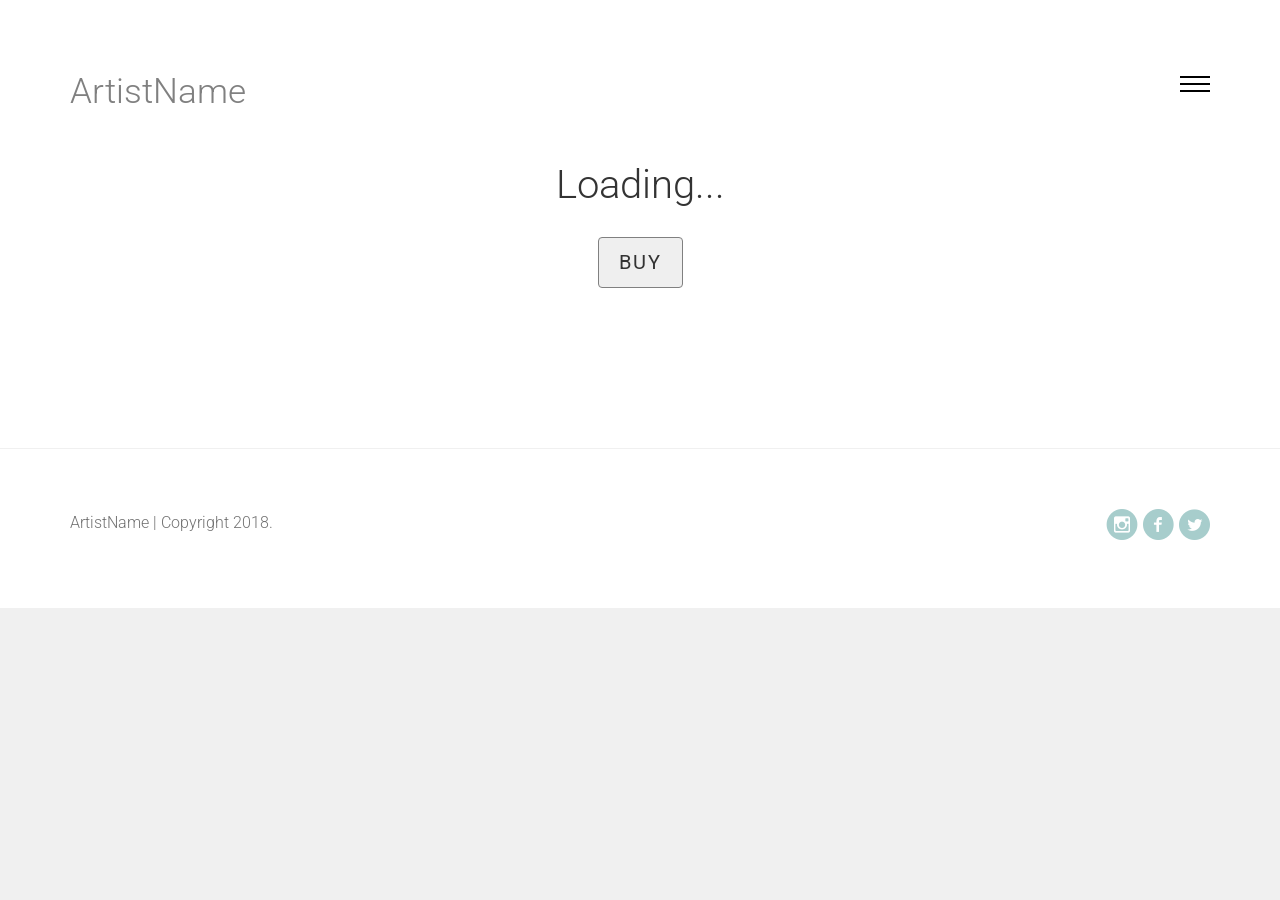
<file: portfolio.html>
<!DOCTYPE html>
<!--[if lt IE 7]>      <html class="no-js lt-ie9 lt-ie8 lt-ie7"> <![endif]-->
<!--[if IE 7]>         <html class="no-js lt-ie9 lt-ie8"> <![endif]-->
<!--[if IE 8]>         <html class="no-js lt-ie9"> <![endif]-->
<!--[if gt IE 8]><!--> <html class="no-js"> <!--<![endif]-->
	<head>
	<meta charset="utf-8">
	<meta http-equiv="X-UA-Compatible" content="IE=edge">
	<title>Muralist Artist | Toronto Based Artist</title>

  	<!-- Facebook and Twitter integration -->
	<meta property="og:title" content=""/>
	<meta property="og:image" content=""/>
	<meta property="og:url" content=""/>
	<meta property="og:site_name" content=""/>
	<meta property="og:description" content=""/>
	<meta name="twitter:title" content="" />
	<meta name="twitter:image" content="" />
	<meta name="twitter:url" content="" />
	<meta name="twitter:card" content="" />

	<!-- Place favicon.ico and apple-touch-icon.png in the root directory -->
	<link rel="shortcut icon" href="favicon.ico">

	<link href='https://fonts.googleapis.com/css?family=Roboto:400,100,300,700' rel='stylesheet' type='text/css'>
	
	<!-- Animate.css -->
	<link rel="stylesheet" href="css/animate.css">
	<!-- Icomoon Icon Fonts-->
	<link rel="stylesheet" href="css/icomoon.css">
	<!-- Bootstrap  -->
	<link rel="stylesheet" href="css/bootstrap.css">
	
	<link rel="stylesheet" href="css/style.css">
	<link rel="stylesheet" href="css/yashsStyles.css">


	<!-- Modernizr JS -->
	<script src="js/modernizr-2.6.2.min.js"></script>
	<!-- FOR IE9 below -->
	<!--[if lt IE 9]>
	<script src="js/respond.min.js"></script>
	<![endif]-->

	</head>
	<body id="portfolio">
		<!-- MENU -->
		<nav id="fh5co-main-nav" role="navigation">
			<a href="#" class="js-fh5co-nav-toggle fh5co-nav-toggle active"><i></i></a>
			<div class="js-fullheight fh5co-table">
				<div class="fh5co-table-cell js-fullheight">
					<ul>
						<li><a href="/">Home</a></li>
						<!-- <li><a href="portfolio.html">Portfolio</a></li>
						<li><a href="services.html">Services</a></li>
						<li><a href="team.html">Team</a></li> -->
						<!-- <li><a href="/contact">Contact</a></li> -->
					</ul>
				</div>
			</div>
		</nav>

	<div id="fh5co-page">
		<header>
			<div class="container">
				<div class="fh5co-navbar-brand">
					<a class="fh5co-logo j_artistName" href="/">ArtistName</a>
				</div>
				<a href="#" class="js-fh5co-nav-toggle fh5co-nav-toggle"><i></i></a>
			</div>
		</header>
		<div id="fh5co-portfolio-section">
			<div class="container">
				<div class="row">
					<div class="col-md-8 col-md-offset-2 text-center heading-section">
						<h2 id="pieceName">Loading...</h2>
						<h4 id="pieceDescription"></h4>
						<div id="piecePhoto"></div>
						<p id="piecePrice"></p>
						<button class="btn buy">Buy</button>
						<div class="purchaseForm" style="display: none;">
							<h3>Fill out the form, and we'll be in touch :)</h3>
							<label for="">Name</label>
							<input id="formName" type="text">
							<label for="">Phone</label>
							<input id="formPhone" type="number">
							<label for="">Email</label>
							<input id="formEmail" type="text">
							<button class="purchaseFormSubmit">Submit</button>
						</div>
					</div>
				</div>
			</div>
		</div>
		<!-- END fh5co-portfolio-section -->
		<footer>
			<div id="footer" class="fh5co-border-line">
				<div class="container">
					<div class="row">
						<div class="col-md-6">
							<p class="j_footerCopyright">ArtistName | Copyright 2018.</p>
						</div>
						<div class="col-md-6 social-text-align">
							<p class="fh5co-social-icons">
								<a href="https://www.instagram.com/" class="j_igUrl" target="_blank"><i class="icon-instagram-with-circle"></i></a>
								<a href="https://www.facebook.com/" class="j_fbUrl" target="_blank"><i class="icon-facebook-with-circle"></i></a>
								<a href="https://twitter.com/" class="j_twitterUrl" target="_blank"><i class="icon-twitter-with-circle"></i></a>
							</p>
						</div>
					</div>
				</div>
			</div>
		</footer>
	</div>
	

	<!-- jQuery -->
	<script src="js/jquery.min.js"></script>
	<!-- jQuery Easing -->
	<script src="js/jquery.easing.1.3.js"></script>
	<!-- Bootstrap -->
	<script src="js/bootstrap.min.js"></script>
	<!-- Waypoints -->
	<script src="js/jquery.waypoints.min.js"></script>
	<!-- Portfolio Filter Mixitup -->
	<script type="text/javascript" src="js/jquery.mixitup.min.js"></script>

	<!-- Main JS (Do not remove) -->
	<script src="js/main.js"></script>

	<script src="js/config.js"></script>
	<script src="js/portfolio.js"></script>

	<script type="text/javascript">
	$(function () {
		
		var filterList = {
		
			init: function () {
			
				// MixItUp plugin
				// http://mixitup.io
				$('#portfoliolist').mixItUp({
  				selectors: {
    			  target: '.portfolio',
    			  filter: '.filter'	
    		  },
    		  load: {
      		  filter: '.all'  
      		}     
				});								
			
			}

		};
		
		// Run the show!
		filterList.init();

		
		
	});	
	</script>

	</body>
</html>
</file>
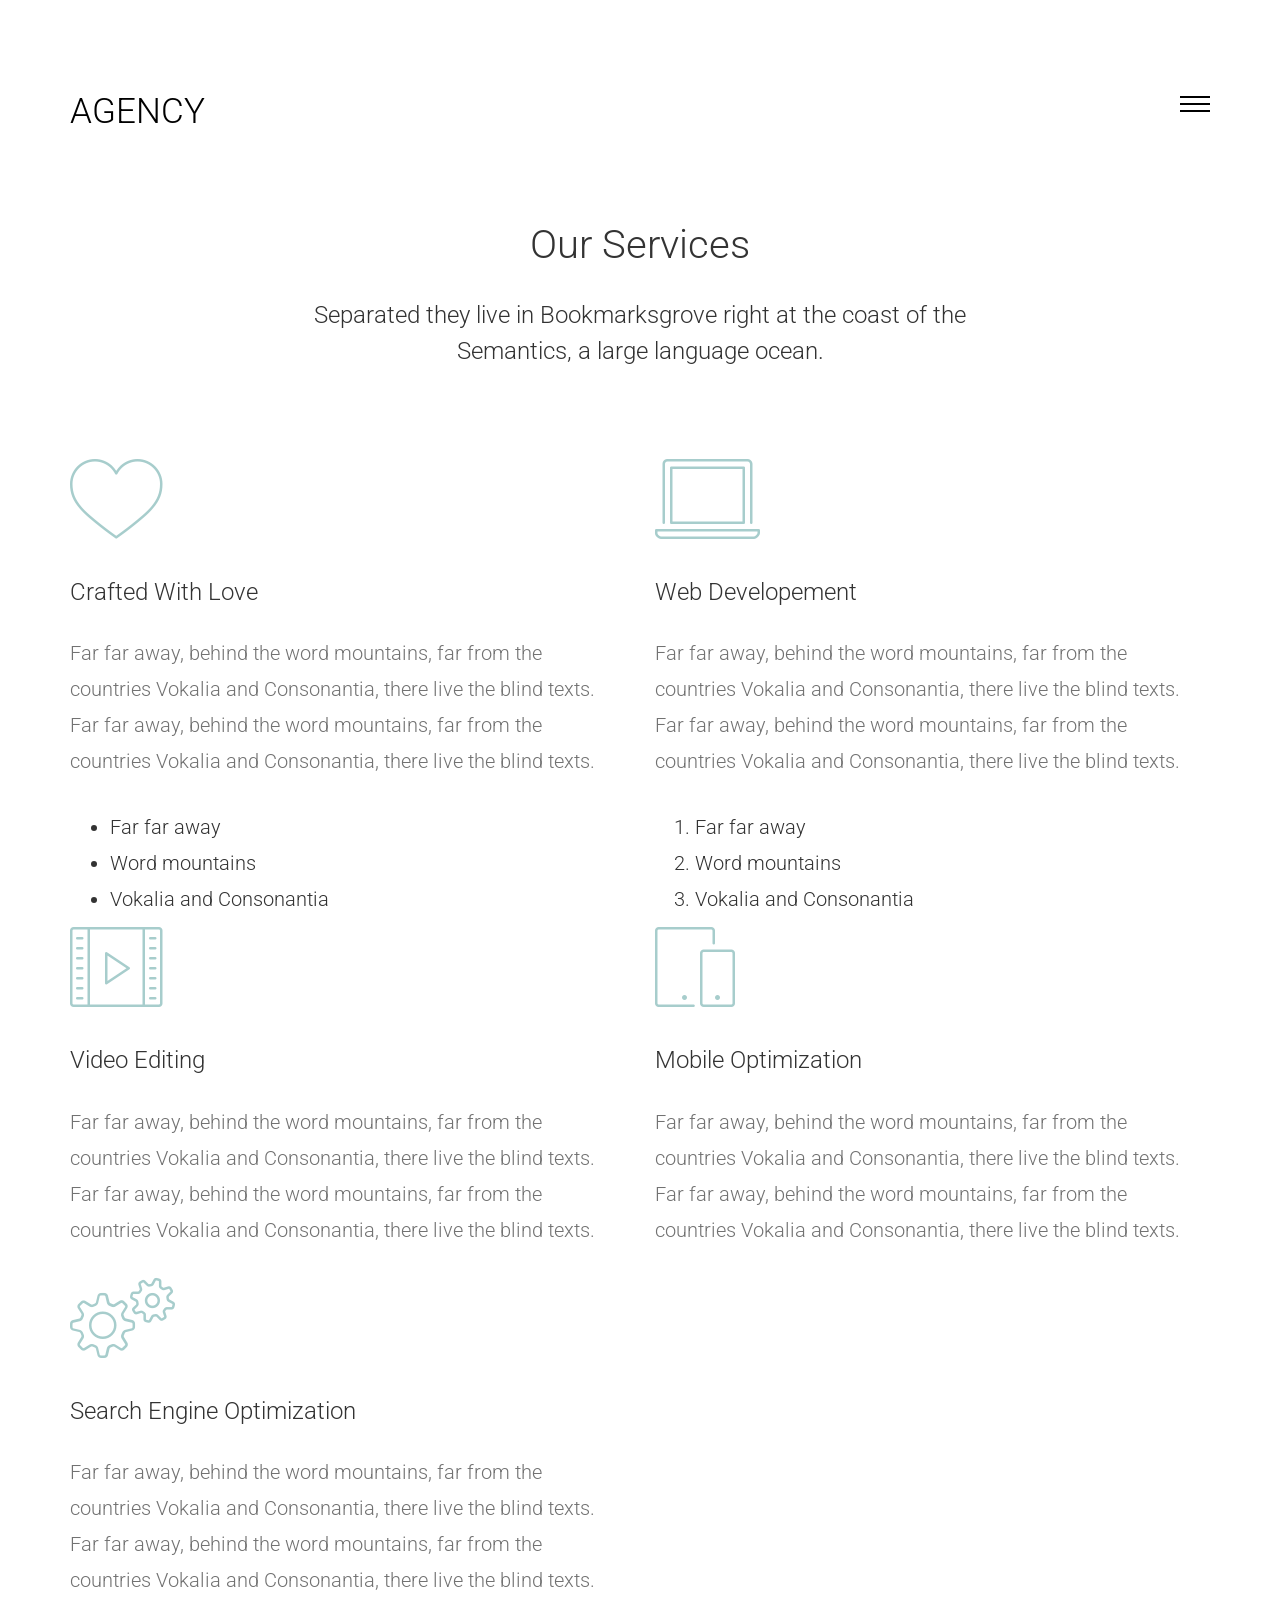
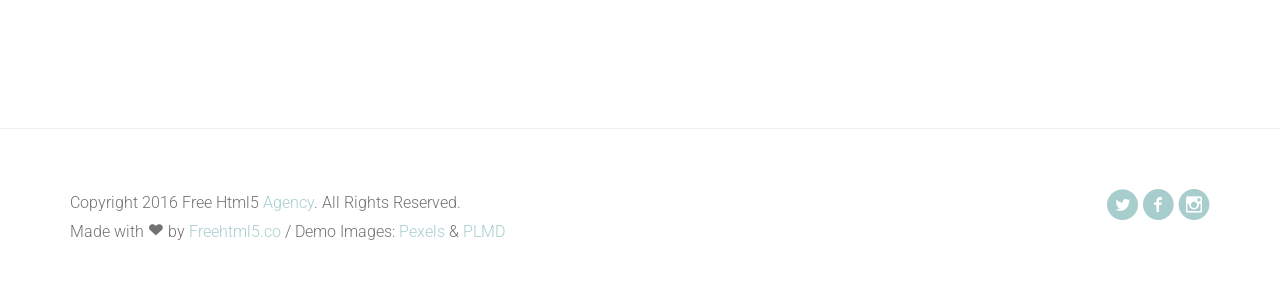
<file: services.html>
<!DOCTYPE html>
<!--[if lt IE 7]>      <html class="no-js lt-ie9 lt-ie8 lt-ie7"> <![endif]-->
<!--[if IE 7]>         <html class="no-js lt-ie9 lt-ie8"> <![endif]-->
<!--[if IE 8]>         <html class="no-js lt-ie9"> <![endif]-->
<!--[if gt IE 8]><!--> <html class="no-js"> <!--<![endif]-->
	<head>
	<meta charset="utf-8">
	<meta http-equiv="X-UA-Compatible" content="IE=edge">
	<title>Agency &mdash; 100% Free Fully Responsive HTML5 Template by FREEHTML5.co</title>
	<meta name="viewport" content="width=device-width, initial-scale=1">
	<meta name="description" content="Free HTML5 Template by FREEHTML5.CO" />
	<meta name="keywords" content="free html5, free template, free bootstrap, html5, css3, mobile first, responsive" />
	<meta name="author" content="FREEHTML5.CO" />

  <!-- 
	//////////////////////////////////////////////////////

	FREE HTML5 TEMPLATE 
	DESIGNED & DEVELOPED by FREEHTML5.CO
		
	Website: 		http://freehtml5.co/
	Email: 			info@freehtml5.co
	Twitter: 		http://twitter.com/fh5co
	Facebook: 		https://www.facebook.com/fh5co

	//////////////////////////////////////////////////////
	 -->

  	<!-- Facebook and Twitter integration -->
	<meta property="og:title" content=""/>
	<meta property="og:image" content=""/>
	<meta property="og:url" content=""/>
	<meta property="og:site_name" content=""/>
	<meta property="og:description" content=""/>
	<meta name="twitter:title" content="" />
	<meta name="twitter:image" content="" />
	<meta name="twitter:url" content="" />
	<meta name="twitter:card" content="" />

	<!-- Place favicon.ico and apple-touch-icon.png in the root directory -->
	<link rel="shortcut icon" href="favicon.ico">

	<link href='https://fonts.googleapis.com/css?family=Roboto:400,100,300,700' rel='stylesheet' type='text/css'>
	
	<!-- Animate.css -->
	<link rel="stylesheet" href="css/animate.css">
	<!-- Icomoon Icon Fonts-->
	<link rel="stylesheet" href="css/icomoon.css">
	<!-- Bootstrap  -->
	<link rel="stylesheet" href="css/bootstrap.css">

	<link rel="stylesheet" href="css/style.css">


	<!-- Modernizr JS -->
	<script src="js/modernizr-2.6.2.min.js"></script>
	<!-- FOR IE9 below -->
	<!--[if lt IE 9]>
	<script src="js/respond.min.js"></script>
	<![endif]-->

	</head>
	<body>
	<nav id="fh5co-main-nav" role="navigation">
		<a href="#" class="js-fh5co-nav-toggle fh5co-nav-toggle active"><i></i></a>
		<div class="js-fullheight fh5co-table">
			<div class="fh5co-table-cell js-fullheight">
				<ul>
					<li><a href="index.html">Home</a></li>
					<li><a href="portfolio.html">Portfolio</a></li>
					<li><a href="services.html">Services</a></li>
					<li><a href="team.html">Team</a></li>
					<li><a href="contact.html">Contact</a></li>
				</ul>
			</div>
		</div>
	</nav>
	
	<div id="fh5co-page">
		<header>
			<div class="container">
				<div class="fh5co-navbar-brand">
					<a class="fh5co-logo" href="index.html">Agency</a>
				</div>
				<a href="#" class="js-fh5co-nav-toggle fh5co-nav-toggle"><i></i></a>
			</div>
		</header>
		<div id="fh5co-services-section">
			<div class="container">
				<div class="row">
					<div class="col-md-8 col-md-offset-2 text-center heading-section">
						<h2>Our Services</h2>
						<h3>Separated they live in Bookmarksgrove right at the coast of the Semantics, a large language ocean.</h3>
					</div>
				</div>
				<div class="row fh5co-services-single">
					<div class="col-md-6 animate-box">
						<div class="fh5co-services">
							<i class="icon-heart"></i>
							<div class="holder-section">
								<h3>Crafted With Love</h3>
								<p>Far far away, behind the word mountains, far from the countries Vokalia and Consonantia, there live the blind texts. Far far away, behind the word mountains, far from the countries Vokalia and Consonantia, there live the blind texts. </p>
								<ul>
									<li>Far far away</li>
									<li>Word mountains</li>
									<li>Vokalia and Consonantia</li>
								</ul>
							</div>
						</div>
					</div>
					<div class="col-md-6 animate-box">
						<div class="fh5co-services">
							<i class="icon-laptop"></i>
							<div class="holder-section">
								<h3>Web Developement</h3>
								<p>Far far away, behind the word mountains, far from the countries Vokalia and Consonantia, there live the blind texts. Far far away, behind the word mountains, far from the countries Vokalia and Consonantia, there live the blind texts. </p>
								<ol>
									<li>Far far away</li>
									<li>Word mountains</li>
									<li>Vokalia and Consonantia</li>
								</ol>
							</div>
						</div>
					</div>
					<div class="col-md-6 animate-box">
						<div class="fh5co-services">
							<i class="icon-video"></i>
							<div class="holder-section">
								<h3>Video Editing</h3>
								<p>Far far away, behind the word mountains, far from the countries Vokalia and Consonantia, there live the blind texts. Far far away, behind the word mountains, far from the countries Vokalia and Consonantia, there live the blind texts. </p>
							</div>
						</div>
					</div>
					<div class="col-md-6 animate-box">
						<div class="fh5co-services">
							<i class="icon-mobile"></i>
							<div class="holder-section">
								<h3>Mobile Optimization</h3>
								<p>Far far away, behind the word mountains, far from the countries Vokalia and Consonantia, there live the blind texts. Far far away, behind the word mountains, far from the countries Vokalia and Consonantia, there live the blind texts. </p>
							</div>
						</div>
					</div>
					<div class="col-md-6 animate-box">
						<div class="fh5co-services">
							<i class="icon-gears"></i>
							<div class="holder-section">
								<h3>Search Engine Optimization</h3>
								<p>Far far away, behind the word mountains, far from the countries Vokalia and Consonantia, there live the blind texts. Far far away, behind the word mountains, far from the countries Vokalia and Consonantia, there live the blind texts. </p>
							</div>
						</div>
					</div>
					<div class="col-md-6 animate-box">
						<div class="fh5co-services">
							<i class="icon-piechart"></i>
							<div class="holder-section">
								<h3>Web Marketing</h3>
								<p>Far far away, behind the word mountains, far from the countries Vokalia and Consonantia, there live the blind texts. Far far away, behind the word mountains, far from the countries Vokalia and Consonantia, there live the blind texts. </p>
							</div>
						</div>
					</div>
				</div>
			</div>
		</div>
		<!-- End: fh5co-services-section -->
		<footer>
			<div id="footer" class="fh5co-border-line">
				<div class="container">
					<div class="row">
						<div class="col-md-6">
							<p>Copyright 2016 Free Html5 <a href="#">Agency</a>. All Rights Reserved. <br>Made with <i class="icon-heart3 love"></i> by <a href="http://freehtml5.co/" target="_blank">Freehtml5.co</a> / Demo Images: <a href="https://www.pexels.com/" target="_blank">Pexels</a> &amp; <a href="http://plmd.me/" target="_blank">PLMD</a> </p>
						</div>
						<div class="col-md-6 social-text-align">
							<p class="fh5co-social-icons">
								<a href="#"><i class="icon-twitter-with-circle"></i></a>
								<a href="#"><i class="icon-facebook-with-circle"></i></a>
								<a href="#"><i class="icon-instagram-with-circle"></i></a>
							</p>
						</div>
					</div>
				</div>
			</div>
		</footer>
	</div>
	

	<!-- jQuery -->
	<script src="js/jquery.min.js"></script>
	<!-- jQuery Easing -->
	<script src="js/jquery.easing.1.3.js"></script>
	<!-- Bootstrap -->
	<script src="js/bootstrap.min.js"></script>
	<!-- Waypoints -->
	<script src="js/jquery.waypoints.min.js"></script>

	<!-- Main JS (Do not remove) -->
	<script src="js/main.js"></script>

	</body>
</html>
</file>
<file: css/icomoon.css>
@font-face {
    font-family: 'icomoon';
    src:    url('fonts/icomoon.eot?1oniuf');
    src:    url('fonts/icomoon.eot?1oniuf#iefix') format('embedded-opentype'),
        url('fonts/icomoon.ttf?1oniuf') format('truetype'),
        url('fonts/icomoon.woff?1oniuf') format('woff'),
        url('fonts/icomoon.svg?1oniuf#icomoon') format('svg');
    font-weight: normal;
    font-style: normal;
}

[class^="icon-"], [class*=" icon-"] {
    /* use !important to prevent issues with browser extensions that change fonts */
    font-family: 'icomoon' !important;
    speak: none;
    font-style: normal;
    font-weight: normal;
    font-variant: normal;
    text-transform: none;
    line-height: 1;

    /* Better Font Rendering =========== */
    -webkit-font-smoothing: antialiased;
    -moz-osx-font-smoothing: grayscale;
}

.icon-mobile:before {
    content: "\e000";
}
.icon-laptop:before {
    content: "\e001";
}
.icon-desktop:before {
    content: "\e002";
}
.icon-tablet:before {
    content: "\e003";
}
.icon-phone:before {
    content: "\e004";
}
.icon-document:before {
    content: "\e005";
}
.icon-documents:before {
    content: "\e006";
}
.icon-search:before {
    content: "\e007";
}
.icon-clipboard:before {
    content: "\e008";
}
.icon-newspaper:before {
    content: "\e009";
}
.icon-notebook:before {
    content: "\e00a";
}
.icon-book-open:before {
    content: "\e00b";
}
.icon-browser:before {
    content: "\e00c";
}
.icon-calendar:before {
    content: "\e00d";
}
.icon-presentation:before {
    content: "\e00e";
}
.icon-picture:before {
    content: "\e00f";
}
.icon-pictures:before {
    content: "\e010";
}
.icon-video:before {
    content: "\e011";
}
.icon-camera:before {
    content: "\e012";
}
.icon-printer:before {
    content: "\e013";
}
.icon-toolbox:before {
    content: "\e014";
}
.icon-briefcase:before {
    content: "\e015";
}
.icon-wallet:before {
    content: "\e016";
}
.icon-gift:before {
    content: "\e017";
}
.icon-bargraph:before {
    content: "\e018";
}
.icon-grid:before {
    content: "\e019";
}
.icon-expand:before {
    content: "\e01a";
}
.icon-focus:before {
    content: "\e01b";
}
.icon-edit:before {
    content: "\e01c";
}
.icon-adjustments:before {
    content: "\e01d";
}
.icon-ribbon:before {
    content: "\e01e";
}
.icon-hourglass:before {
    content: "\e01f";
}
.icon-lock:before {
    content: "\e020";
}
.icon-megaphone:before {
    content: "\e021";
}
.icon-shield:before {
    content: "\e022";
}
.icon-trophy:before {
    content: "\e023";
}
.icon-flag:before {
    content: "\e024";
}
.icon-map:before {
    content: "\e025";
}
.icon-puzzle:before {
    content: "\e026";
}
.icon-basket:before {
    content: "\e027";
}
.icon-envelope:before {
    content: "\e028";
}
.icon-streetsign:before {
    content: "\e029";
}
.icon-telescope:before {
    content: "\e02a";
}
.icon-gears:before {
    content: "\e02b";
}
.icon-key:before {
    content: "\e02c";
}
.icon-paperclip:before {
    content: "\e02d";
}
.icon-attachment:before {
    content: "\e02e";
}
.icon-pricetags:before {
    content: "\e02f";
}
.icon-lightbulb:before {
    content: "\e030";
}
.icon-layers:before {
    content: "\e031";
}
.icon-pencil:before {
    content: "\e032";
}
.icon-tools:before {
    content: "\e033";
}
.icon-tools-2:before {
    content: "\e034";
}
.icon-scissors:before {
    content: "\e035";
}
.icon-paintbrush:before {
    content: "\e036";
}
.icon-magnifying-glass:before {
    content: "\e037";
}
.icon-circle-compass:before {
    content: "\e038";
}
.icon-linegraph:before {
    content: "\e039";
}
.icon-mic:before {
    content: "\e03a";
}
.icon-strategy:before {
    content: "\e03b";
}
.icon-beaker:before {
    content: "\e03c";
}
.icon-caution:before {
    content: "\e03d";
}
.icon-recycle:before {
    content: "\e03e";
}
.icon-anchor:before {
    content: "\e03f";
}
.icon-profile-male:before {
    content: "\e040";
}
.icon-profile-female:before {
    content: "\e041";
}
.icon-bike:before {
    content: "\e042";
}
.icon-wine:before {
    content: "\e043";
}
.icon-hotairballoon:before {
    content: "\e044";
}
.icon-globe:before {
    content: "\e045";
}
.icon-genius:before {
    content: "\e046";
}
.icon-map-pin:before {
    content: "\e047";
}
.icon-dial:before {
    content: "\e048";
}
.icon-chat:before {
    content: "\e049";
}
.icon-heart:before {
    content: "\e04a";
}
.icon-cloud:before {
    content: "\e04b";
}
.icon-upload:before {
    content: "\e04c";
}
.icon-download:before {
    content: "\e04d";
}
.icon-target:before {
    content: "\e04e";
}
.icon-hazardous:before {
    content: "\e04f";
}
.icon-piechart:before {
    content: "\e050";
}
.icon-speedometer:before {
    content: "\e051";
}
.icon-global:before {
    content: "\e052";
}
.icon-compass:before {
    content: "\e053";
}
.icon-lifesaver:before {
    content: "\e054";
}
.icon-clock:before {
    content: "\e055";
}
.icon-aperture:before {
    content: "\e056";
}
.icon-quote:before {
    content: "\e057";
}
.icon-scope:before {
    content: "\e058";
}
.icon-alarmclock:before {
    content: "\e059";
}
.icon-refresh:before {
    content: "\e05a";
}
.icon-happy:before {
    content: "\e05b";
}
.icon-sad:before {
    content: "\e05c";
}
.icon-facebook:before {
    content: "\e05d";
}
.icon-twitter:before {
    content: "\e05e";
}
.icon-googleplus:before {
    content: "\e05f";
}
.icon-rss:before {
    content: "\e060";
}
.icon-tumblr:before {
    content: "\e061";
}
.icon-linkedin:before {
    content: "\e062";
}
.icon-dribbble:before {
    content: "\e063";
}
.icon-box2:before {
    content: "\ea82";
}
.icon-write:before {
    content: "\ea83";
}
.icon-clock2:before {
    content: "\ea84";
}
.icon-reply2:before {
    content: "\ea85";
}
.icon-reply-all2:before {
    content: "\ea86";
}
.icon-forward2:before {
    content: "\ea87";
}
.icon-flag2:before {
    content: "\ea88";
}
.icon-search2:before {
    content: "\ea89";
}
.icon-trash2:before {
    content: "\ea8a";
}
.icon-envelope2:before {
    content: "\ea8b";
}
.icon-bubble:before {
    content: "\ea8c";
}
.icon-bubbles:before {
    content: "\ea8d";
}
.icon-user2:before {
    content: "\ea8e";
}
.icon-users2:before {
    content: "\ea8f";
}
.icon-cloud2:before {
    content: "\ea90";
}
.icon-download2:before {
    content: "\ea91";
}
.icon-upload2:before {
    content: "\ea92";
}
.icon-rain:before {
    content: "\ea93";
}
.icon-sun:before {
    content: "\ea94";
}
.icon-moon2:before {
    content: "\ea95";
}
.icon-bell2:before {
    content: "\ea96";
}
.icon-folder2:before {
    content: "\ea97";
}
.icon-pin2:before {
    content: "\ea98";
}
.icon-sound2:before {
    content: "\ea99";
}
.icon-microphone:before {
    content: "\ea9a";
}
.icon-camera2:before {
    content: "\ea9b";
}
.icon-image2:before {
    content: "\ea9c";
}
.icon-cog2:before {
    content: "\ea9d";
}
.icon-calendar2:before {
    content: "\ea9e";
}
.icon-book2:before {
    content: "\ea9f";
}
.icon-map-marker:before {
    content: "\eaa0";
}
.icon-store:before {
    content: "\eaa1";
}
.icon-support:before {
    content: "\eaa2";
}
.icon-tag2:before {
    content: "\eaa3";
}
.icon-heart2:before {
    content: "\eaa4";
}
.icon-video-camera:before {
    content: "\eaa5";
}
.icon-trophy2:before {
    content: "\eaa6";
}
.icon-cart:before {
    content: "\eaa7";
}
.icon-eye2:before {
    content: "\eaa8";
}
.icon-cancel:before {
    content: "\eaa9";
}
.icon-chart:before {
    content: "\eaaa";
}
.icon-target2:before {
    content: "\eaab";
}
.icon-printer2:before {
    content: "\eaac";
}
.icon-location2:before {
    content: "\eaad";
}
.icon-bookmark2:before {
    content: "\eaae";
}
.icon-monitor:before {
    content: "\eaaf";
}
.icon-cross2:before {
    content: "\eab0";
}
.icon-plus2:before {
    content: "\eab1";
}
.icon-left:before {
    content: "\eab2";
}
.icon-up:before {
    content: "\eab3";
}
.icon-browser2:before {
    content: "\eab4";
}
.icon-windows:before {
    content: "\eab5";
}
.icon-switch2:before {
    content: "\eab6";
}
.icon-dashboard:before {
    content: "\eab7";
}
.icon-play:before {
    content: "\eab8";
}
.icon-fast-forward:before {
    content: "\eab9";
}
.icon-next:before {
    content: "\eaba";
}
.icon-refresh2:before {
    content: "\eabb";
}
.icon-film:before {
    content: "\eabc";
}
.icon-home2:before {
    content: "\eabd";
}
.icon-add-to-list:before {
    content: "\e901";
}
.icon-classic-computer:before {
    content: "\e902";
}
.icon-controller-fast-backward:before {
    content: "\e903";
}
.icon-creative-commons-attribution:before {
    content: "\e904";
}
.icon-creative-commons-noderivs:before {
    content: "\e905";
}
.icon-creative-commons-noncommercial-eu:before {
    content: "\e906";
}
.icon-creative-commons-noncommercial-us:before {
    content: "\e907";
}
.icon-creative-commons-public-domain:before {
    content: "\e908";
}
.icon-creative-commons-remix:before {
    content: "\e909";
}
.icon-creative-commons-share:before {
    content: "\e90a";
}
.icon-creative-commons-sharealike:before {
    content: "\e90b";
}
.icon-creative-commons:before {
    content: "\e90c";
}
.icon-document-landscape:before {
    content: "\e90d";
}
.icon-remove-user:before {
    content: "\e90e";
}
.icon-warning:before {
    content: "\e90f";
}
.icon-arrow-bold-down:before {
    content: "\e910";
}
.icon-arrow-bold-left:before {
    content: "\e911";
}
.icon-arrow-bold-right:before {
    content: "\e912";
}
.icon-arrow-bold-up:before {
    content: "\e913";
}
.icon-arrow-down:before {
    content: "\e914";
}
.icon-arrow-left:before {
    content: "\e915";
}
.icon-arrow-long-down:before {
    content: "\e916";
}
.icon-arrow-long-left:before {
    content: "\e917";
}
.icon-arrow-long-right:before {
    content: "\e918";
}
.icon-arrow-long-up:before {
    content: "\e919";
}
.icon-arrow-right:before {
    content: "\e91a";
}
.icon-arrow-up:before {
    content: "\e91b";
}
.icon-arrow-with-circle-down:before {
    content: "\e91c";
}
.icon-arrow-with-circle-left:before {
    content: "\e91d";
}
.icon-arrow-with-circle-right:before {
    content: "\e91e";
}
.icon-arrow-with-circle-up:before {
    content: "\e91f";
}
.icon-bookmark:before {
    content: "\e920";
}
.icon-bookmarks:before {
    content: "\e921";
}
.icon-chevron-down:before {
    content: "\e922";
}
.icon-chevron-left:before {
    content: "\e923";
}
.icon-chevron-right:before {
    content: "\e924";
}
.icon-chevron-small-down:before {
    content: "\e925";
}
.icon-chevron-small-left:before {
    content: "\e926";
}
.icon-chevron-small-right:before {
    content: "\e927";
}
.icon-chevron-small-up:before {
    content: "\e928";
}
.icon-chevron-thin-down:before {
    content: "\e929";
}
.icon-chevron-thin-left:before {
    content: "\e92a";
}
.icon-chevron-thin-right:before {
    content: "\e92b";
}
.icon-chevron-thin-up:before {
    content: "\e92c";
}
.icon-chevron-up:before {
    content: "\e92d";
}
.icon-chevron-with-circle-down:before {
    content: "\e92e";
}
.icon-chevron-with-circle-left:before {
    content: "\e92f";
}
.icon-chevron-with-circle-right:before {
    content: "\e930";
}
.icon-chevron-with-circle-up:before {
    content: "\e931";
}
.icon-cloud3:before {
    content: "\e932";
}
.icon-controller-fast-forward:before {
    content: "\e933";
}
.icon-controller-jump-to-start:before {
    content: "\e934";
}
.icon-controller-next:before {
    content: "\e935";
}
.icon-controller-paus:before {
    content: "\e936";
}
.icon-controller-play:before {
    content: "\e937";
}
.icon-controller-record:before {
    content: "\e938";
}
.icon-controller-stop:before {
    content: "\e939";
}
.icon-controller-volume:before {
    content: "\e93a";
}
.icon-dot-single:before {
    content: "\e93b";
}
.icon-dots-three-horizontal:before {
    content: "\e93c";
}
.icon-dots-three-vertical:before {
    content: "\e93d";
}
.icon-dots-two-horizontal:before {
    content: "\e93e";
}
.icon-dots-two-vertical:before {
    content: "\e93f";
}
.icon-download3:before {
    content: "\e940";
}
.icon-emoji-flirt:before {
    content: "\e941";
}
.icon-flow-branch:before {
    content: "\e942";
}
.icon-flow-cascade:before {
    content: "\e943";
}
.icon-flow-line:before {
    content: "\e944";
}
.icon-flow-parallel:before {
    content: "\e945";
}
.icon-flow-tree:before {
    content: "\e946";
}
.icon-install:before {
    content: "\e947";
}
.icon-layers2:before {
    content: "\e948";
}
.icon-open-book:before {
    content: "\e949";
}
.icon-resize-100:before {
    content: "\e94a";
}
.icon-resize-full-screen:before {
    content: "\e94b";
}
.icon-save:before {
    content: "\e94c";
}
.icon-select-arrows:before {
    content: "\e94d";
}
.icon-sound-mute:before {
    content: "\e94e";
}
.icon-sound:before {
    content: "\e94f";
}
.icon-trash:before {
    content: "\e950";
}
.icon-triangle-down:before {
    content: "\e951";
}
.icon-triangle-left:before {
    content: "\e952";
}
.icon-triangle-right:before {
    content: "\e953";
}
.icon-triangle-up:before {
    content: "\e954";
}
.icon-uninstall:before {
    content: "\e955";
}
.icon-upload-to-cloud:before {
    content: "\e956";
}
.icon-upload3:before {
    content: "\e957";
}
.icon-add-user:before {
    content: "\e958";
}
.icon-address:before {
    content: "\e959";
}
.icon-adjust:before {
    content: "\e95a";
}
.icon-air:before {
    content: "\e95b";
}
.icon-aircraft-landing:before {
    content: "\e95c";
}
.icon-aircraft-take-off:before {
    content: "\e95d";
}
.icon-aircraft:before {
    content: "\e95e";
}
.icon-align-bottom:before {
    content: "\e95f";
}
.icon-align-horizontal-middle:before {
    content: "\e960";
}
.icon-align-left:before {
    content: "\e961";
}
.icon-align-right:before {
    content: "\e962";
}
.icon-align-top:before {
    content: "\e963";
}
.icon-align-vertical-middle:before {
    content: "\e964";
}
.icon-archive:before {
    content: "\e965";
}
.icon-area-graph:before {
    content: "\e966";
}
.icon-attachment2:before {
    content: "\e967";
}
.icon-awareness-ribbon:before {
    content: "\e968";
}
.icon-back-in-time:before {
    content: "\e969";
}
.icon-back:before {
    content: "\e96a";
}
.icon-bar-graph:before {
    content: "\e96b";
}
.icon-battery:before {
    content: "\e96c";
}
.icon-beamed-note:before {
    content: "\e96d";
}
.icon-bell:before {
    content: "\e96e";
}
.icon-blackboard:before {
    content: "\e96f";
}
.icon-block:before {
    content: "\e970";
}
.icon-book:before {
    content: "\e971";
}
.icon-bowl:before {
    content: "\e972";
}
.icon-box:before {
    content: "\e973";
}
.icon-briefcase2:before {
    content: "\e974";
}
.icon-browser3:before {
    content: "\e975";
}
.icon-brush:before {
    content: "\e976";
}
.icon-bucket:before {
    content: "\e977";
}
.icon-cake:before {
    content: "\e978";
}
.icon-calculator:before {
    content: "\e979";
}
.icon-calendar3:before {
    content: "\e97a";
}
.icon-camera3:before {
    content: "\e97b";
}
.icon-ccw:before {
    content: "\e97c";
}
.icon-chat2:before {
    content: "\e97d";
}
.icon-check:before {
    content: "\e97e";
}
.icon-circle-with-cross:before {
    content: "\e97f";
}
.icon-circle-with-minus:before {
    content: "\e980";
}
.icon-circle-with-plus:before {
    content: "\e981";
}
.icon-circle:before {
    content: "\e982";
}
.icon-circular-graph:before {
    content: "\e983";
}
.icon-clapperboard:before {
    content: "\e984";
}
.icon-clipboard2:before {
    content: "\e985";
}
.icon-clock3:before {
    content: "\e986";
}
.icon-code:before {
    content: "\e987";
}
.icon-cog:before {
    content: "\e988";
}
.icon-colours:before {
    content: "\e989";
}
.icon-compass2:before {
    content: "\e98a";
}
.icon-copy:before {
    content: "\e98b";
}
.icon-credit-card:before {
    content: "\e98c";
}
.icon-credit:before {
    content: "\e98d";
}
.icon-cross:before {
    content: "\e98e";
}
.icon-cup:before {
    content: "\e98f";
}
.icon-cw:before {
    content: "\e990";
}
.icon-cycle:before {
    content: "\e991";
}
.icon-database:before {
    content: "\e992";
}
.icon-dial-pad:before {
    content: "\e993";
}
.icon-direction:before {
    content: "\e994";
}
.icon-document2:before {
    content: "\e995";
}
.icon-documents2:before {
    content: "\e996";
}
.icon-drink:before {
    content: "\e997";
}
.icon-drive:before {
    content: "\e998";
}
.icon-drop:before {
    content: "\e999";
}
.icon-edit2:before {
    content: "\e99a";
}
.icon-email:before {
    content: "\e99b";
}
.icon-emoji-happy:before {
    content: "\e99c";
}
.icon-emoji-neutral:before {
    content: "\e99d";
}
.icon-emoji-sad:before {
    content: "\e99e";
}
.icon-erase:before {
    content: "\e99f";
}
.icon-eraser:before {
    content: "\e9a0";
}
.icon-export:before {
    content: "\e9a1";
}
.icon-eye:before {
    content: "\e9a2";
}
.icon-feather:before {
    content: "\e9a3";
}
.icon-flag3:before {
    content: "\e9a4";
}
.icon-flash:before {
    content: "\e9a5";
}
.icon-flashlight:before {
    content: "\e9a6";
}
.icon-flat-brush:before {
    content: "\e9a7";
}
.icon-folder-images:before {
    content: "\e9a8";
}
.icon-folder-music:before {
    content: "\e9a9";
}
.icon-folder-video:before {
    content: "\e9aa";
}
.icon-folder:before {
    content: "\e9ab";
}
.icon-forward:before {
    content: "\e9ac";
}
.icon-funnel:before {
    content: "\e9ad";
}
.icon-game-controller:before {
    content: "\e9ae";
}
.icon-gauge:before {
    content: "\e9af";
}
.icon-globe2:before {
    content: "\e9b0";
}
.icon-graduation-cap:before {
    content: "\e9b1";
}
.icon-grid2:before {
    content: "\e9b2";
}
.icon-hair-cross:before {
    content: "\e9b3";
}
.icon-hand:before {
    content: "\e9b4";
}
.icon-heart-outlined:before {
    content: "\e9b5";
}
.icon-heart3:before {
    content: "\e9b6";
}
.icon-help-with-circle:before {
    content: "\e9b7";
}
.icon-help:before {
    content: "\e9b8";
}
.icon-home:before {
    content: "\e9b9";
}
.icon-hour-glass:before {
    content: "\e9ba";
}
.icon-image-inverted:before {
    content: "\e9bb";
}
.icon-image:before {
    content: "\e9bc";
}
.icon-images:before {
    content: "\e9bd";
}
.icon-inbox:before {
    content: "\e9be";
}
.icon-infinity:before {
    content: "\e9bf";
}
.icon-info-with-circle:before {
    content: "\e9c0";
}
.icon-info:before {
    content: "\e9c1";
}
.icon-key2:before {
    content: "\e9c2";
}
.icon-keyboard:before {
    content: "\e9c3";
}
.icon-lab-flask:before {
    content: "\e9c4";
}
.icon-landline:before {
    content: "\e9c5";
}
.icon-language:before {
    content: "\e9c6";
}
.icon-laptop2:before {
    content: "\e9c7";
}
.icon-leaf:before {
    content: "\e9c8";
}
.icon-level-down:before {
    content: "\e9c9";
}
.icon-level-up:before {
    content: "\e9ca";
}
.icon-lifebuoy:before {
    content: "\e9cb";
}
.icon-light-bulb:before {
    content: "\e9cc";
}
.icon-light-down:before {
    content: "\e9cd";
}
.icon-light-up:before {
    content: "\e9ce";
}
.icon-line-graph:before {
    content: "\e9cf";
}
.icon-link:before {
    content: "\e9d0";
}
.icon-list:before {
    content: "\e9d1";
}
.icon-location-pin:before {
    content: "\e9d2";
}
.icon-location:before {
    content: "\e9d3";
}
.icon-lock-open:before {
    content: "\e9d4";
}
.icon-lock2:before {
    content: "\e9d5";
}
.icon-log-out:before {
    content: "\e9d6";
}
.icon-login:before {
    content: "\e9d7";
}
.icon-loop:before {
    content: "\e9d8";
}
.icon-magnet:before {
    content: "\e9d9";
}
.icon-magnifying-glass2:before {
    content: "\e9da";
}
.icon-mail:before {
    content: "\e9db";
}
.icon-man:before {
    content: "\e9dc";
}
.icon-map2:before {
    content: "\e9dd";
}
.icon-mask:before {
    content: "\e9de";
}
.icon-medal:before {
    content: "\e9df";
}
.icon-megaphone2:before {
    content: "\e9e0";
}
.icon-menu:before {
    content: "\e9e1";
}
.icon-message:before {
    content: "\e9e2";
}
.icon-mic2:before {
    content: "\e9e3";
}
.icon-minus:before {
    content: "\e9e4";
}
.icon-mobile2:before {
    content: "\e9e5";
}
.icon-modern-mic:before {
    content: "\e9e6";
}
.icon-moon:before {
    content: "\e9e7";
}
.icon-mouse:before {
    content: "\e9e8";
}
.icon-music:before {
    content: "\e9e9";
}
.icon-network:before {
    content: "\e9ea";
}
.icon-new-message:before {
    content: "\e9eb";
}
.icon-new:before {
    content: "\e9ec";
}
.icon-news:before {
    content: "\e9ed";
}
.icon-note:before {
    content: "\e9ee";
}
.icon-notification:before {
    content: "\e9ef";
}
.icon-old-mobile:before {
    content: "\e9f0";
}
.icon-old-phone:before {
    content: "\e9f1";
}
.icon-palette:before {
    content: "\e9f2";
}
.icon-paper-plane:before {
    content: "\e9f3";
}
.icon-pencil2:before {
    content: "\e9f4";
}
.icon-phone2:before {
    content: "\e9f5";
}
.icon-pie-chart:before {
    content: "\e9f6";
}
.icon-pin:before {
    content: "\e9f7";
}
.icon-plus:before {
    content: "\e9f8";
}
.icon-popup:before {
    content: "\e9f9";
}
.icon-power-plug:before {
    content: "\e9fa";
}
.icon-price-ribbon:before {
    content: "\e9fb";
}
.icon-price-tag:before {
    content: "\e9fc";
}
.icon-print:before {
    content: "\e9fd";
}
.icon-progress-empty:before {
    content: "\e9fe";
}
.icon-progress-full:before {
    content: "\e9ff";
}
.icon-progress-one:before {
    content: "\ea00";
}
.icon-progress-two:before {
    content: "\ea01";
}
.icon-publish:before {
    content: "\ea02";
}
.icon-quote2:before {
    content: "\ea03";
}
.icon-radio:before {
    content: "\ea04";
}
.icon-reply-all:before {
    content: "\ea05";
}
.icon-reply:before {
    content: "\ea06";
}
.icon-retweet:before {
    content: "\ea07";
}
.icon-rocket:before {
    content: "\ea08";
}
.icon-round-brush:before {
    content: "\ea09";
}
.icon-rss2:before {
    content: "\ea0a";
}
.icon-ruler:before {
    content: "\ea0b";
}
.icon-scissors2:before {
    content: "\ea0c";
}
.icon-share-alternitive:before {
    content: "\ea0d";
}
.icon-share:before {
    content: "\ea0e";
}
.icon-shareable:before {
    content: "\ea0f";
}
.icon-shield2:before {
    content: "\ea10";
}
.icon-shop:before {
    content: "\ea11";
}
.icon-shopping-bag:before {
    content: "\ea12";
}
.icon-shopping-basket:before {
    content: "\ea13";
}
.icon-shopping-cart:before {
    content: "\ea14";
}
.icon-shuffle:before {
    content: "\ea15";
}
.icon-signal:before {
    content: "\ea16";
}
.icon-sound-mix:before {
    content: "\ea17";
}
.icon-sports-club:before {
    content: "\ea18";
}
.icon-spreadsheet:before {
    content: "\ea19";
}
.icon-squared-cross:before {
    content: "\ea1a";
}
.icon-squared-minus:before {
    content: "\ea1b";
}
.icon-squared-plus:before {
    content: "\ea1c";
}
.icon-star-outlined:before {
    content: "\ea1d";
}
.icon-star:before {
    content: "\ea1e";
}
.icon-stopwatch:before {
    content: "\ea1f";
}
.icon-suitcase:before {
    content: "\ea20";
}
.icon-swap:before {
    content: "\ea21";
}
.icon-sweden:before {
    content: "\ea22";
}
.icon-switch:before {
    content: "\ea23";
}
.icon-tablet2:before {
    content: "\ea24";
}
.icon-tag:before {
    content: "\ea25";
}
.icon-text-document-inverted:before {
    content: "\ea26";
}
.icon-text-document:before {
    content: "\ea27";
}
.icon-text:before {
    content: "\ea28";
}
.icon-thermometer:before {
    content: "\ea29";
}
.icon-thumbs-down:before {
    content: "\ea2a";
}
.icon-thumbs-up:before {
    content: "\ea2b";
}
.icon-thunder-cloud:before {
    content: "\ea2c";
}
.icon-ticket:before {
    content: "\ea2d";
}
.icon-time-slot:before {
    content: "\ea2e";
}
.icon-tools2:before {
    content: "\ea2f";
}
.icon-traffic-cone:before {
    content: "\ea30";
}
.icon-tree:before {
    content: "\ea31";
}
.icon-trophy3:before {
    content: "\ea32";
}
.icon-tv:before {
    content: "\ea33";
}
.icon-typing:before {
    content: "\ea34";
}
.icon-unread:before {
    content: "\ea35";
}
.icon-untag:before {
    content: "\ea36";
}
.icon-user:before {
    content: "\ea37";
}
.icon-users:before {
    content: "\ea38";
}
.icon-v-card:before {
    content: "\ea39";
}
.icon-video2:before {
    content: "\ea3a";
}
.icon-vinyl:before {
    content: "\ea3b";
}
.icon-voicemail:before {
    content: "\ea3c";
}
.icon-wallet2:before {
    content: "\ea3d";
}
.icon-water:before {
    content: "\ea3e";
}
.icon-500px-with-circle:before {
    content: "\ea3f";
}
.icon-500px:before {
    content: "\ea40";
}
.icon-basecamp:before {
    content: "\ea41";
}
.icon-behance:before {
    content: "\ea42";
}
.icon-creative-cloud:before {
    content: "\ea43";
}
.icon-dropbox:before {
    content: "\ea44";
}
.icon-evernote:before {
    content: "\ea45";
}
.icon-flattr:before {
    content: "\ea46";
}
.icon-foursquare:before {
    content: "\ea47";
}
.icon-google-drive:before {
    content: "\ea48";
}
.icon-google-hangouts:before {
    content: "\ea49";
}
.icon-grooveshark:before {
    content: "\ea4a";
}
.icon-icloud:before {
    content: "\ea4b";
}
.icon-mixi:before {
    content: "\ea4c";
}
.icon-onedrive:before {
    content: "\ea4d";
}
.icon-paypal:before {
    content: "\ea4e";
}
.icon-picasa:before {
    content: "\ea4f";
}
.icon-qq:before {
    content: "\ea50";
}
.icon-rdio-with-circle:before {
    content: "\ea51";
}
.icon-renren:before {
    content: "\ea52";
}
.icon-scribd:before {
    content: "\ea53";
}
.icon-sina-weibo:before {
    content: "\ea54";
}
.icon-skype-with-circle:before {
    content: "\ea55";
}
.icon-skype:before {
    content: "\ea56";
}
.icon-slideshare:before {
    content: "\ea57";
}
.icon-smashing:before {
    content: "\ea58";
}
.icon-soundcloud:before {
    content: "\ea59";
}
.icon-spotify-with-circle:before {
    content: "\ea5a";
}
.icon-spotify:before {
    content: "\ea5b";
}
.icon-swarm:before {
    content: "\ea5c";
}
.icon-vine-with-circle:before {
    content: "\ea5d";
}
.icon-vine:before {
    content: "\ea5e";
}
.icon-vk-alternitive:before {
    content: "\ea5f";
}
.icon-vk-with-circle:before {
    content: "\ea60";
}
.icon-vk:before {
    content: "\ea61";
}
.icon-xing-with-circle:before {
    content: "\ea62";
}
.icon-xing:before {
    content: "\ea63";
}
.icon-yelp:before {
    content: "\ea64";
}
.icon-dribbble-with-circle:before {
    content: "\ea65";
}
.icon-dribbble2:before {
    content: "\ea66";
}
.icon-facebook-with-circle:before {
    content: "\ea67";
}
.icon-facebook2:before {
    content: "\ea68";
}
.icon-flickr-with-circle:before {
    content: "\ea69";
}
.icon-flickr:before {
    content: "\ea6a";
}
.icon-github-with-circle:before {
    content: "\ea6b";
}
.icon-github:before {
    content: "\ea6c";
}
.icon-google-with-circle:before {
    content: "\ea6d";
}
.icon-google:before {
    content: "\ea6e";
}
.icon-instagram-with-circle:before {
    content: "\ea6f";
}
.icon-instagram:before {
    content: "\ea70";
}
.icon-lastfm-with-circle:before {
    content: "\ea71";
}
.icon-lastfm:before {
    content: "\ea72";
}
.icon-linkedin-with-circle:before {
    content: "\ea73";
}
.icon-linkedin2:before {
    content: "\ea74";
}
.icon-pinterest-with-circle:before {
    content: "\ea75";
}
.icon-pinterest:before {
    content: "\ea76";
}
.icon-rdio:before {
    content: "\ea77";
}
.icon-stumbleupon-with-circle:before {
    content: "\ea78";
}
.icon-stumbleupon:before {
    content: "\ea79";
}
.icon-tumblr-with-circle:before {
    content: "\ea7a";
}
.icon-tumblr2:before {
    content: "\ea7b";
}
.icon-twitter-with-circle:before {
    content: "\ea7c";
}
.icon-twitter2:before {
    content: "\ea7d";
}
.icon-vimeo-with-circle:before {
    content: "\ea7e";
}
.icon-vimeo:before {
    content: "\ea7f";
}
.icon-youtube-with-circle:before {
    content: "\ea80";
}
.icon-youtube:before {
    content: "\ea81";
}
.icon-home3:before {
    content: "\eabe";
}
.icon-home22:before {
    content: "\eabf";
}
.icon-home32:before {
    content: "\eac0";
}
.icon-office:before {
    content: "\eac1";
}
.icon-newspaper2:before {
    content: "\eac2";
}
.icon-pencil3:before {
    content: "\eac3";
}
.icon-pencil22:before {
    content: "\eac4";
}
.icon-quill:before {
    content: "\eac5";
}
.icon-pen:before {
    content: "\eac6";
}
.icon-blog:before {
    content: "\eac7";
}
.icon-eyedropper:before {
    content: "\eac8";
}
.icon-droplet:before {
    content: "\eac9";
}
.icon-paint-format:before {
    content: "\eaca";
}
.icon-image3:before {
    content: "\eacb";
}
.icon-images2:before {
    content: "\eacc";
}
.icon-camera4:before {
    content: "\eacd";
}
.icon-headphones:before {
    content: "\eace";
}
.icon-music2:before {
    content: "\eacf";
}
.icon-play2:before {
    content: "\ead0";
}
.icon-film2:before {
    content: "\ead1";
}
.icon-video-camera2:before {
    content: "\ead2";
}
.icon-dice:before {
    content: "\ead3";
}
.icon-pacman:before {
    content: "\ead4";
}
.icon-spades:before {
    content: "\ead5";
}
.icon-clubs:before {
    content: "\ead6";
}
.icon-diamonds:before {
    content: "\ead7";
}
.icon-bullhorn:before {
    content: "\ead8";
}
.icon-connection:before {
    content: "\ead9";
}
.icon-podcast:before {
    content: "\eada";
}
.icon-feed:before {
    content: "\eadb";
}
.icon-mic3:before {
    content: "\eadc";
}
.icon-book3:before {
    content: "\eadd";
}
.icon-books:before {
    content: "\eade";
}
.icon-library:before {
    content: "\eadf";
}
.icon-file-text:before {
    content: "\eae0";
}
.icon-profile:before {
    content: "\eae1";
}
.icon-file-empty:before {
    content: "\eae2";
}
.icon-files-empty:before {
    content: "\eae3";
}
.icon-file-text2:before {
    content: "\eae4";
}
.icon-file-picture:before {
    content: "\eae5";
}
.icon-file-music:before {
    content: "\eae6";
}
.icon-file-play:before {
    content: "\eae7";
}
.icon-file-video:before {
    content: "\eae8";
}
.icon-file-zip:before {
    content: "\eae9";
}
.icon-copy2:before {
    content: "\eaea";
}
.icon-paste:before {
    content: "\eaeb";
}
.icon-stack:before {
    content: "\eaec";
}
.icon-folder3:before {
    content: "\eaed";
}
.icon-folder-open:before {
    content: "\eaee";
}
.icon-folder-plus:before {
    content: "\eaef";
}
.icon-folder-minus:before {
    content: "\eaf0";
}
.icon-folder-download:before {
    content: "\eaf1";
}
.icon-folder-upload:before {
    content: "\eaf2";
}
.icon-price-tag2:before {
    content: "\eaf3";
}
.icon-price-tags:before {
    content: "\eaf4";
}
.icon-barcode:before {
    content: "\eaf5";
}
.icon-qrcode:before {
    content: "\eaf6";
}
.icon-ticket2:before {
    content: "\eaf7";
}
.icon-cart2:before {
    content: "\eaf8";
}
.icon-coin-dollar:before {
    content: "\eaf9";
}
.icon-coin-euro:before {
    content: "\eafa";
}
.icon-coin-pound:before {
    content: "\eafb";
}
.icon-coin-yen:before {
    content: "\eafc";
}
.icon-credit-card2:before {
    content: "\eafd";
}
.icon-calculator2:before {
    content: "\eafe";
}
.icon-lifebuoy2:before {
    content: "\eaff";
}
.icon-phone3:before {
    content: "\eb00";
}
.icon-phone-hang-up:before {
    content: "\eb01";
}
.icon-address-book:before {
    content: "\eb02";
}
.icon-envelop:before {
    content: "\eb03";
}
.icon-pushpin:before {
    content: "\eb04";
}
.icon-location3:before {
    content: "\eb05";
}
.icon-location22:before {
    content: "\eb06";
}
.icon-compass3:before {
    content: "\eb07";
}
.icon-compass22:before {
    content: "\eb08";
}
.icon-map3:before {
    content: "\eb09";
}
.icon-map22:before {
    content: "\eb0a";
}
.icon-history:before {
    content: "\eb0b";
}
.icon-clock4:before {
    content: "\eb0c";
}
.icon-clock22:before {
    content: "\eb0d";
}
.icon-alarm:before {
    content: "\eb0e";
}
.icon-bell3:before {
    content: "\eb0f";
}
.icon-stopwatch2:before {
    content: "\eb10";
}
.icon-calendar4:before {
    content: "\eb11";
}
.icon-printer3:before {
    content: "\eb12";
}
.icon-keyboard2:before {
    content: "\eb13";
}
.icon-display:before {
    content: "\eb14";
}
.icon-laptop3:before {
    content: "\eb15";
}
.icon-mobile3:before {
    content: "\eb16";
}
.icon-mobile22:before {
    content: "\eb17";
}
.icon-tablet3:before {
    content: "\eb18";
}
.icon-tv2:before {
    content: "\eb19";
}
.icon-drawer:before {
    content: "\eb1a";
}
.icon-drawer2:before {
    content: "\eb1b";
}
.icon-box-add:before {
    content: "\eb1c";
}
.icon-box-remove:before {
    content: "\eb1d";
}
.icon-download4:before {
    content: "\eb1e";
}
.icon-upload4:before {
    content: "\eb1f";
}
.icon-floppy-disk:before {
    content: "\eb20";
}
.icon-drive2:before {
    content: "\eb21";
}
.icon-database2:before {
    content: "\eb22";
}
.icon-undo:before {
    content: "\eb23";
}
.icon-redo:before {
    content: "\eb24";
}
.icon-undo2:before {
    content: "\eb25";
}
.icon-redo2:before {
    content: "\eb26";
}
.icon-forward3:before {
    content: "\eb27";
}
.icon-reply3:before {
    content: "\eb28";
}
.icon-bubble2:before {
    content: "\eb29";
}
.icon-bubbles2:before {
    content: "\eb2a";
}
.icon-bubbles22:before {
    content: "\eb2b";
}
.icon-bubble22:before {
    content: "\eb2c";
}
.icon-bubbles3:before {
    content: "\eb2d";
}
.icon-bubbles4:before {
    content: "\eb2e";
}
.icon-user3:before {
    content: "\eb2f";
}
.icon-users3:before {
    content: "\eb30";
}
.icon-user-plus:before {
    content: "\eb31";
}
.icon-user-minus:before {
    content: "\eb32";
}
.icon-user-check:before {
    content: "\eb33";
}
.icon-user-tie:before {
    content: "\eb34";
}
.icon-quotes-left:before {
    content: "\eb35";
}
.icon-quotes-right:before {
    content: "\eb36";
}
.icon-hour-glass2:before {
    content: "\eb37";
}
.icon-spinner:before {
    content: "\eb38";
}
.icon-spinner2:before {
    content: "\eb39";
}
.icon-spinner3:before {
    content: "\eb3a";
}
.icon-spinner4:before {
    content: "\eb3b";
}
.icon-spinner5:before {
    content: "\eb3c";
}
.icon-spinner6:before {
    content: "\eb3d";
}
.icon-spinner7:before {
    content: "\eb3e";
}
.icon-spinner8:before {
    content: "\eb3f";
}
.icon-spinner9:before {
    content: "\eb40";
}
.icon-spinner10:before {
    content: "\eb41";
}
.icon-spinner11:before {
    content: "\eb42";
}
.icon-binoculars:before {
    content: "\eb43";
}
.icon-search3:before {
    content: "\eb44";
}
.icon-zoom-in:before {
    content: "\eb45";
}
.icon-zoom-out:before {
    content: "\eb46";
}
.icon-enlarge:before {
    content: "\eb47";
}
.icon-shrink:before {
    content: "\eb48";
}
.icon-enlarge2:before {
    content: "\eb49";
}
.icon-shrink2:before {
    content: "\eb4a";
}
.icon-key3:before {
    content: "\eb4b";
}
.icon-key22:before {
    content: "\eb4c";
}
.icon-lock3:before {
    content: "\eb4d";
}
.icon-unlocked:before {
    content: "\eb4e";
}
.icon-wrench:before {
    content: "\eb4f";
}
.icon-equalizer:before {
    content: "\eb50";
}
.icon-equalizer2:before {
    content: "\eb51";
}
.icon-cog3:before {
    content: "\eb52";
}
.icon-cogs:before {
    content: "\eb53";
}
.icon-hammer:before {
    content: "\eb54";
}
.icon-magic-wand:before {
    content: "\eb55";
}
.icon-aid-kit:before {
    content: "\eb56";
}
.icon-bug:before {
    content: "\eb57";
}
.icon-pie-chart2:before {
    content: "\eb58";
}
.icon-stats-dots:before {
    content: "\eb59";
}
.icon-stats-bars:before {
    content: "\eb5a";
}
.icon-stats-bars2:before {
    content: "\eb5b";
}
.icon-trophy4:before {
    content: "\eb5c";
}
.icon-gift2:before {
    content: "\eb5d";
}
.icon-glass:before {
    content: "\eb5e";
}
.icon-glass2:before {
    content: "\eb5f";
}
.icon-mug:before {
    content: "\eb60";
}
.icon-spoon-knife:before {
    content: "\eb61";
}
.icon-leaf2:before {
    content: "\eb62";
}
.icon-rocket2:before {
    content: "\eb63";
}
.icon-meter:before {
    content: "\eb64";
}
.icon-meter2:before {
    content: "\eb65";
}
.icon-hammer2:before {
    content: "\eb66";
}
.icon-fire:before {
    content: "\eb67";
}
.icon-lab:before {
    content: "\eb68";
}
.icon-magnet2:before {
    content: "\eb69";
}
.icon-bin:before {
    content: "\eb6a";
}
.icon-bin2:before {
    content: "\eb6b";
}
.icon-briefcase3:before {
    content: "\eb6c";
}
.icon-airplane:before {
    content: "\eb6d";
}
.icon-truck:before {
    content: "\eb6e";
}
.icon-road:before {
    content: "\eb6f";
}
.icon-accessibility:before {
    content: "\eb70";
}
.icon-target3:before {
    content: "\eb71";
}
.icon-shield3:before {
    content: "\eb72";
}
.icon-power:before {
    content: "\eb73";
}
.icon-switch3:before {
    content: "\eb74";
}
.icon-power-cord:before {
    content: "\eb75";
}
.icon-clipboard3:before {
    content: "\eb76";
}
.icon-list-numbered:before {
    content: "\eb77";
}
.icon-list2:before {
    content: "\eb78";
}
.icon-list22:before {
    content: "\eb79";
}
.icon-tree2:before {
    content: "\eb7a";
}
.icon-menu2:before {
    content: "\eb7b";
}
.icon-menu22:before {
    content: "\eb7c";
}
.icon-menu3:before {
    content: "\eb7d";
}
.icon-menu4:before {
    content: "\eb7e";
}
.icon-cloud4:before {
    content: "\eb7f";
}
.icon-cloud-download:before {
    content: "\eb80";
}
.icon-cloud-upload:before {
    content: "\eb81";
}
.icon-cloud-check:before {
    content: "\eb82";
}
.icon-download22:before {
    content: "\eb83";
}
.icon-upload22:before {
    content: "\eb84";
}
.icon-download32:before {
    content: "\eb85";
}
.icon-upload32:before {
    content: "\eb86";
}
.icon-sphere:before {
    content: "\eb87";
}
.icon-earth:before {
    content: "\eb88";
}
.icon-link2:before {
    content: "\eb89";
}
.icon-flag4:before {
    content: "\eb8a";
}
.icon-attachment3:before {
    content: "\eb8b";
}
.icon-eye3:before {
    content: "\eb8c";
}
.icon-eye-plus:before {
    content: "\eb8d";
}
.icon-eye-minus:before {
    content: "\eb8e";
}
.icon-eye-blocked:before {
    content: "\eb8f";
}
.icon-bookmark3:before {
    content: "\eb90";
}
.icon-bookmarks2:before {
    content: "\eb91";
}
.icon-sun2:before {
    content: "\eb92";
}
.icon-contrast:before {
    content: "\eb93";
}
.icon-brightness-contrast:before {
    content: "\eb94";
}
.icon-star-empty:before {
    content: "\eb95";
}
.icon-star-half:before {
    content: "\eb96";
}
.icon-star-full:before {
    content: "\eb97";
}
.icon-heart4:before {
    content: "\eb98";
}
.icon-heart-broken:before {
    content: "\eb99";
}
.icon-man2:before {
    content: "\eb9a";
}
.icon-woman:before {
    content: "\eb9b";
}
.icon-man-woman:before {
    content: "\eb9c";
}
.icon-happy2:before {
    content: "\eb9d";
}
.icon-happy22:before {
    content: "\eb9e";
}
.icon-smile:before {
    content: "\eb9f";
}
.icon-smile2:before {
    content: "\eba0";
}
.icon-tongue:before {
    content: "\eba1";
}
.icon-tongue2:before {
    content: "\eba2";
}
.icon-sad2:before {
    content: "\eba3";
}
.icon-sad22:before {
    content: "\eba4";
}
.icon-wink:before {
    content: "\eba5";
}
.icon-wink2:before {
    content: "\eba6";
}
.icon-grin:before {
    content: "\eba7";
}
.icon-grin2:before {
    content: "\eba8";
}
.icon-cool:before {
    content: "\eba9";
}
.icon-cool2:before {
    content: "\ebaa";
}
.icon-angry:before {
    content: "\ebab";
}
.icon-angry2:before {
    content: "\ebac";
}
.icon-evil:before {
    content: "\ebad";
}
.icon-evil2:before {
    content: "\ebae";
}
.icon-shocked:before {
    content: "\ebaf";
}
.icon-shocked2:before {
    content: "\ebb0";
}
.icon-baffled:before {
    content: "\ebb1";
}
.icon-baffled2:before {
    content: "\ebb2";
}
.icon-confused:before {
    content: "\ebb3";
}
.icon-confused2:before {
    content: "\ebb4";
}
.icon-neutral:before {
    content: "\ebb5";
}
.icon-neutral2:before {
    content: "\ebb6";
}
.icon-hipster:before {
    content: "\ebb7";
}
.icon-hipster2:before {
    content: "\ebb8";
}
.icon-wondering:before {
    content: "\ebb9";
}
.icon-wondering2:before {
    content: "\ebba";
}
.icon-sleepy:before {
    content: "\ebbb";
}
.icon-sleepy2:before {
    content: "\ebbc";
}
.icon-frustrated:before {
    content: "\ebbd";
}
.icon-frustrated2:before {
    content: "\ebbe";
}
.icon-crying:before {
    content: "\ebbf";
}
.icon-crying2:before {
    content: "\ebc0";
}
.icon-point-up:before {
    content: "\ebc1";
}
.icon-point-right:before {
    content: "\ebc2";
}
.icon-point-down:before {
    content: "\ebc3";
}
.icon-point-left:before {
    content: "\ebc4";
}
.icon-warning2:before {
    content: "\ebc5";
}
.icon-notification2:before {
    content: "\ebc6";
}
.icon-question:before {
    content: "\ebc7";
}
.icon-plus3:before {
    content: "\ebc8";
}
.icon-minus2:before {
    content: "\ebc9";
}
.icon-info2:before {
    content: "\ebca";
}
.icon-cancel-circle:before {
    content: "\ebcb";
}
.icon-blocked:before {
    content: "\ebcc";
}
.icon-cross3:before {
    content: "\ebcd";
}
.icon-checkmark:before {
    content: "\ebce";
}
.icon-checkmark2:before {
    content: "\ebcf";
}
.icon-spell-check:before {
    content: "\ebd0";
}
.icon-enter:before {
    content: "\ebd1";
}
.icon-exit:before {
    content: "\ebd2";
}
.icon-play22:before {
    content: "\ebd3";
}
.icon-pause:before {
    content: "\ebd4";
}
.icon-stop:before {
    content: "\ebd5";
}
.icon-previous:before {
    content: "\ebd6";
}
.icon-next2:before {
    content: "\ebd7";
}
.icon-backward:before {
    content: "\ebd8";
}
.icon-forward22:before {
    content: "\ebd9";
}
.icon-play3:before {
    content: "\ebda";
}
.icon-pause2:before {
    content: "\ebdb";
}
.icon-stop2:before {
    content: "\ebdc";
}
.icon-backward2:before {
    content: "\ebdd";
}
.icon-forward32:before {
    content: "\ebde";
}
.icon-first:before {
    content: "\ebdf";
}
.icon-last:before {
    content: "\ebe0";
}
.icon-previous2:before {
    content: "\ebe1";
}
.icon-next22:before {
    content: "\ebe2";
}
.icon-eject:before {
    content: "\ebe3";
}
.icon-volume-high:before {
    content: "\ebe4";
}
.icon-volume-medium:before {
    content: "\ebe5";
}
.icon-volume-low:before {
    content: "\ebe6";
}
.icon-volume-mute:before {
    content: "\ebe7";
}
.icon-volume-mute2:before {
    content: "\ebe8";
}
.icon-volume-increase:before {
    content: "\ebe9";
}
.icon-volume-decrease:before {
    content: "\ebea";
}
.icon-loop2:before {
    content: "\ebeb";
}
.icon-loop22:before {
    content: "\ebec";
}
.icon-infinite:before {
    content: "\ebed";
}
.icon-shuffle2:before {
    content: "\ebee";
}
.icon-arrow-up-left:before {
    content: "\ebef";
}
.icon-arrow-up2:before {
    content: "\ebf0";
}
.icon-arrow-up-right:before {
    content: "\ebf1";
}
.icon-arrow-right2:before {
    content: "\ebf2";
}
.icon-arrow-down-right:before {
    content: "\ebf3";
}
.icon-arrow-down2:before {
    content: "\ebf4";
}
.icon-arrow-down-left:before {
    content: "\ebf5";
}
.icon-arrow-left2:before {
    content: "\ebf6";
}
.icon-arrow-up-left2:before {
    content: "\ebf7";
}
.icon-arrow-up22:before {
    content: "\ebf8";
}
.icon-arrow-up-right2:before {
    content: "\ebf9";
}
.icon-arrow-right22:before {
    content: "\ebfa";
}
.icon-arrow-down-right2:before {
    content: "\ebfb";
}
.icon-arrow-down22:before {
    content: "\ebfc";
}
.icon-arrow-down-left2:before {
    content: "\ebfd";
}
.icon-arrow-left22:before {
    content: "\ebfe";
}
.icon-circle-up:before {
    content: "\e900";
}
.icon-circle-right:before {
    content: "\ebff";
}
.icon-circle-down:before {
    content: "\ec00";
}
.icon-circle-left:before {
    content: "\ec01";
}
.icon-tab:before {
    content: "\ec02";
}
.icon-move-up:before {
    content: "\ec03";
}
.icon-move-down:before {
    content: "\ec04";
}
.icon-sort-alpha-asc:before {
    content: "\ec05";
}
.icon-sort-alpha-desc:before {
    content: "\ec06";
}
.icon-sort-numeric-asc:before {
    content: "\ec07";
}
.icon-sort-numberic-desc:before {
    content: "\ec08";
}
.icon-sort-amount-asc:before {
    content: "\ec09";
}
.icon-sort-amount-desc:before {
    content: "\ec0a";
}
.icon-command:before {
    content: "\ec0b";
}
.icon-shift:before {
    content: "\ec0c";
}
.icon-ctrl:before {
    content: "\ec0d";
}
.icon-opt:before {
    content: "\ec0e";
}
.icon-checkbox-checked:before {
    content: "\ec0f";
}
.icon-checkbox-unchecked:before {
    content: "\ec10";
}
.icon-radio-checked:before {
    content: "\ec11";
}
.icon-radio-checked2:before {
    content: "\ec12";
}
.icon-radio-unchecked:before {
    content: "\ec13";
}
.icon-crop:before {
    content: "\ec14";
}
.icon-make-group:before {
    content: "\ec15";
}
.icon-ungroup:before {
    content: "\ec16";
}
.icon-scissors3:before {
    content: "\ec17";
}
.icon-filter:before {
    content: "\ec18";
}
.icon-font:before {
    content: "\ec19";
}
.icon-ligature:before {
    content: "\ec1a";
}
.icon-ligature2:before {
    content: "\ec1b";
}
.icon-text-height:before {
    content: "\ec1c";
}
.icon-text-width:before {
    content: "\ec1d";
}
.icon-font-size:before {
    content: "\ec1e";
}
.icon-bold:before {
    content: "\ec1f";
}
.icon-underline:before {
    content: "\ec20";
}
.icon-italic:before {
    content: "\ec21";
}
.icon-strikethrough:before {
    content: "\ec22";
}
.icon-omega:before {
    content: "\ec23";
}
.icon-sigma:before {
    content: "\ec24";
}
.icon-page-break:before {
    content: "\ec25";
}
.icon-superscript:before {
    content: "\ec26";
}
.icon-subscript:before {
    content: "\ec27";
}
.icon-superscript2:before {
    content: "\ec28";
}
.icon-subscript2:before {
    content: "\ec29";
}
.icon-text-color:before {
    content: "\ec2a";
}
.icon-pagebreak:before {
    content: "\ec2b";
}
.icon-clear-formatting:before {
    content: "\ec2c";
}
.icon-table:before {
    content: "\ec2d";
}
.icon-table2:before {
    content: "\ec2e";
}
.icon-insert-template:before {
    content: "\ec2f";
}
.icon-pilcrow:before {
    content: "\ec30";
}
.icon-ltr:before {
    content: "\ec31";
}
.icon-rtl:before {
    content: "\ec32";
}
.icon-section:before {
    content: "\ec33";
}
.icon-paragraph-left:before {
    content: "\ec34";
}
.icon-paragraph-center:before {
    content: "\ec35";
}
.icon-paragraph-right:before {
    content: "\ec36";
}
.icon-paragraph-justify:before {
    content: "\ec37";
}
.icon-indent-increase:before {
    content: "\ec38";
}
.icon-indent-decrease:before {
    content: "\ec39";
}
.icon-share2:before {
    content: "\ec3a";
}
.icon-new-tab:before {
    content: "\ec3b";
}
.icon-embed:before {
    content: "\ec3c";
}
.icon-embed2:before {
    content: "\ec3d";
}
.icon-terminal:before {
    content: "\ec3e";
}
.icon-share22:before {
    content: "\ec3f";
}
.icon-mail2:before {
    content: "\ec40";
}
.icon-mail22:before {
    content: "\ec41";
}
.icon-mail3:before {
    content: "\ec42";
}
.icon-mail4:before {
    content: "\ec43";
}
.icon-amazon:before {
    content: "\ec44";
}
.icon-google2:before {
    content: "\ec45";
}
.icon-google22:before {
    content: "\ec46";
}
.icon-google3:before {
    content: "\ec47";
}
.icon-google-plus:before {
    content: "\ec48";
}
.icon-google-plus2:before {
    content: "\ec49";
}
.icon-google-plus3:before {
    content: "\ec4a";
}
.icon-hangouts:before {
    content: "\ec4b";
}
.icon-google-drive2:before {
    content: "\ec4c";
}
.icon-facebook3:before {
    content: "\ec4d";
}
.icon-facebook22:before {
    content: "\ec4e";
}
.icon-instagram2:before {
    content: "\ec4f";
}
.icon-whatsapp:before {
    content: "\ec50";
}
.icon-spotify2:before {
    content: "\ec51";
}
.icon-telegram:before {
    content: "\ec52";
}
.icon-twitter3:before {
    content: "\ec53";
}
.icon-vine2:before {
    content: "\ec54";
}
.icon-vk2:before {
    content: "\ec55";
}
.icon-renren2:before {
    content: "\ec56";
}
.icon-sina-weibo2:before {
    content: "\ec57";
}
.icon-rss3:before {
    content: "\ec58";
}
.icon-rss22:before {
    content: "\ec59";
}
.icon-youtube2:before {
    content: "\ec5a";
}
.icon-youtube22:before {
    content: "\ec5b";
}
.icon-twitch:before {
    content: "\ec5c";
}
.icon-vimeo2:before {
    content: "\ec5d";
}
.icon-vimeo22:before {
    content: "\ec5e";
}
.icon-lanyrd:before {
    content: "\ec5f";
}
.icon-flickr2:before {
    content: "\ec60";
}
.icon-flickr22:before {
    content: "\ec61";
}
.icon-flickr3:before {
    content: "\ec62";
}
.icon-flickr4:before {
    content: "\ec63";
}
.icon-dribbble3:before {
    content: "\ec64";
}
.icon-behance2:before {
    content: "\ec65";
}
.icon-behance22:before {
    content: "\ec66";
}
.icon-deviantart:before {
    content: "\ec67";
}
.icon-500px2:before {
    content: "\ec68";
}
.icon-steam:before {
    content: "\ec69";
}
.icon-steam2:before {
    content: "\ec6a";
}
.icon-dropbox2:before {
    content: "\ec6b";
}
.icon-onedrive2:before {
    content: "\ec6c";
}
.icon-github2:before {
    content: "\ec6d";
}
.icon-npm:before {
    content: "\ec6e";
}
.icon-basecamp2:before {
    content: "\ec6f";
}
.icon-trello:before {
    content: "\ec70";
}
.icon-wordpress:before {
    content: "\ec71";
}
.icon-joomla:before {
    content: "\ec72";
}
.icon-ello:before {
    content: "\ec73";
}
.icon-blogger:before {
    content: "\ec74";
}
.icon-blogger2:before {
    content: "\ec75";
}
.icon-tumblr3:before {
    content: "\ec76";
}
.icon-tumblr22:before {
    content: "\ec77";
}
.icon-yahoo:before {
    content: "\ec78";
}
.icon-yahoo2:before {
    content: "\ec79";
}
.icon-tux:before {
    content: "\ec7a";
}
.icon-appleinc:before {
    content: "\ec7b";
}
.icon-finder:before {
    content: "\ec7c";
}
.icon-android:before {
    content: "\ec7d";
}
.icon-windows2:before {
    content: "\ec7e";
}
.icon-windows8:before {
    content: "\ec7f";
}
.icon-soundcloud2:before {
    content: "\ec80";
}
.icon-soundcloud22:before {
    content: "\ec81";
}
.icon-skype2:before {
    content: "\ec82";
}
.icon-reddit:before {
    content: "\ec83";
}
.icon-hackernews:before {
    content: "\ec84";
}
.icon-wikipedia:before {
    content: "\ec85";
}
.icon-linkedin3:before {
    content: "\ec86";
}
.icon-linkedin22:before {
    content: "\ec87";
}
.icon-lastfm2:before {
    content: "\ec88";
}
.icon-lastfm22:before {
    content: "\ec89";
}
.icon-delicious:before {
    content: "\ec8a";
}
.icon-stumbleupon2:before {
    content: "\ec8b";
}
.icon-stumbleupon22:before {
    content: "\ec8c";
}
.icon-stackoverflow:before {
    content: "\ec8d";
}
.icon-pinterest2:before {
    content: "\ec8e";
}
.icon-pinterest22:before {
    content: "\ec8f";
}
.icon-xing2:before {
    content: "\ec90";
}
.icon-xing22:before {
    content: "\ec91";
}
.icon-flattr2:before {
    content: "\ec92";
}
.icon-foursquare2:before {
    content: "\ec93";
}
.icon-yelp2:before {
    content: "\ec94";
}
.icon-paypal2:before {
    content: "\ec95";
}
.icon-chrome:before {
    content: "\ec96";
}
.icon-firefox:before {
    content: "\ec97";
}
.icon-IE:before {
    content: "\ec98";
}
.icon-edge:before {
    content: "\ec99";
}
.icon-safari:before {
    content: "\ec9a";
}
.icon-opera:before {
    content: "\ec9b";
}
.icon-file-pdf:before {
    content: "\ec9c";
}
.icon-file-openoffice:before {
    content: "\ec9d";
}
.icon-file-word:before {
    content: "\ec9e";
}
.icon-file-excel:before {
    content: "\ec9f";
}
.icon-libreoffice:before {
    content: "\eca0";
}
.icon-html-five:before {
    content: "\eca1";
}
.icon-html-five2:before {
    content: "\eca2";
}
.icon-css3:before {
    content: "\eca3";
}
.icon-git:before {
    content: "\eca4";
}
.icon-codepen:before {
    content: "\eca5";
}
.icon-svg:before {
    content: "\eca6";
}
.icon-IcoMoon:before {
    content: "\eca7";
}
</file>
<file: css/style.css>
@font-face {
  font-family: 'icomoon';
  src: url("../fonts/icomoon/icomoon.eot?srf3rx");
  src: url("../fonts/icomoon/icomoon.eot?srf3rx#iefix") format("embedded-opentype"), url("../fonts/icomoon/icomoon.ttf?srf3rx") format("truetype"), url("../fonts/icomoon/icomoon.woff?srf3rx") format("woff"), url("../fonts/icomoon/icomoon.svg?srf3rx#icomoon") format("svg");
  font-weight: normal;
  font-style: normal; }
/* =======================================================
*
* 	Template Style 
*	Edit this section
*
* ======================================================= */
body {
  font-family: "Roboto", Arial, serif;
  line-height: 1.8;
  font-size: 20px;
  background: #f0f0f0;
  font-weight: 300; }
  body.menu-show {
    overflow: hidden;
    position: fixed;
    height: 100%;
    width: 100%; }

#fh5co-wrapper {
  height: 100%;
  width: 100%;
  overflow: hidden; }
  #fh5co-wrapper > div {
    width: 100%;
    height: 100%;
    overflow-y: hidden; }

a {
  color: #A7CDCC;
  -webkit-transition: 0.5s;
  -o-transition: 0.5s;
  transition: 0.5s; }
  a:hover {
    text-decoration: underline;
    color: #A7CDCC; }
  a:focus, a:active {
    outline: none; }

p, span {
  margin-bottom: 1.5em;
  font-size: 20px;
  color: #727272;
  font-weight: 300;
  font-family: "Roboto", Arial, serif; }

span {
  font-size: 18px;
  color: rgba(114, 114, 114, 0.8); }

h1, h2, h3, h4, h5, h6 {
  color: rgba(0, 0, 0, 0.8);
  font-family: "Roboto", Arial, serif;
  font-weight: 300;
  margin: 0 0 30px 0; }

::-webkit-selection {
  color: #fcfcfc;
  background: #b7c2c2; }

::-moz-selection {
  color: #fcfcfc;
  background: #b7c2c2; }

::selection {
  color: #fcfcfc;
  background: #b7c2c2; }

#fh5co-page {
  position: relative;
  -webkit-transition: all 0.8s cubic-bezier(0.175, 0.885, 0.32, 1.275);
  -moz-transition: all 0.8s cubic-bezier(0.175, 0.885, 0.32, 1.275);
  -ms-transition: all 0.8s cubic-bezier(0.175, 0.885, 0.32, 1.275);
  -o-transition: all 0.8s cubic-bezier(0.175, 0.885, 0.32, 1.275);
  transition: all 0.8s cubic-bezier(0.175, 0.885, 0.32, 1.275);
  -webkit-transform: scale(1);
  -moz-transform: scale(1);
  -ms-transform: scale(1);
  -o-transform: scale(1);
  transform: scale(1);
  background: #fff; }
  .menu-show #fh5co-page {
    -webkit-transform: scale(0.9);
    -moz-transform: scale(0.9);
    -ms-transform: scale(0.9);
    -o-transform: scale(0.9);
    transform: scale(0.9); }

#fh5co-main-nav {
  position: absolute;
  top: 0;
  bottom: 0;
  left: 0;
  right: 0;
  width: 100%;
  height: 100%;
  background: rgba(0, 0, 0, 0.8);
  z-index: 1002;
  text-align: center;
  visibility: hidden;
  opacity: 0;
  -webkit-transition: all 0.8s cubic-bezier(0.175, 0.885, 0.32, 1.275);
  -moz-transition: all 0.8s cubic-bezier(0.175, 0.885, 0.32, 1.275);
  -ms-transition: all 0.8s cubic-bezier(0.175, 0.885, 0.32, 1.275);
  -o-transition: all 0.8s cubic-bezier(0.175, 0.885, 0.32, 1.275);
  transition: all 0.8s cubic-bezier(0.175, 0.885, 0.32, 1.275);
  -webkit-transform: scale(0);
  -moz-transform: scale(0);
  -ms-transform: scale(0);
  -o-transform: scale(0);
  transform: scale(0);
  overflow-y: scroll; }
  #fh5co-main-nav .fh5co-nav-toggle {
    position: absolute;
    top: 30px;
    right: 30px;
    padding: 20px;
    height: 50px;
    width: 50px;
    background: rgba(0, 0, 0, 0.1);
    line-height: 0;
    padding: 0 !important;
    visibility: hidden;
    opacity: 0;
    -webkit-border-radius: 50%;
    -moz-border-radius: 50%;
    -ms-border-radius: 50%;
    border-radius: 50%;
    -webkit-transition: 0.3s;
    -o-transition: 0.3s;
    transition: 0.3s; }
    #fh5co-main-nav .fh5co-nav-toggle:hover {
      background: rgba(0, 0, 0, 0.7); }
    #fh5co-main-nav .fh5co-nav-toggle i {
      top: 19px !important;
      left: 0 !important;
      margin: 0 !important;
      padding: 0 !important;
      line-height: 0;
      text-indent: 0; }
    #fh5co-main-nav .fh5co-nav-toggle.show {
      visibility: visible;
      opacity: 1; }
  .menu-show #fh5co-main-nav {
    visibility: visible;
    opacity: 1;
    -webkit-transform: scale(1);
    -moz-transform: scale(1);
    -ms-transform: scale(1);
    -o-transform: scale(1);
    transform: scale(1); }
  #fh5co-main-nav ul {
    text-align: center;
    padding: 50px 0 0 0;
    margin: 0; }
    @media screen and (max-width: 768px) {
      #fh5co-main-nav ul {
        padding: 20px 0 0 0; } }
    #fh5co-main-nav ul li {
      padding: 0;
      margin: 0; }
      #fh5co-main-nav ul li a {
        display: block;
        width: 100%;
        color: white;
        font-size: 50px;
        padding: 10px 0; }
        @media screen and (max-width: 768px) {
          #fh5co-main-nav ul li a {
            font-size: 30px;
            padding: 10px 0; } }
        #fh5co-main-nav ul li a:hover {
          background: rgba(0, 0, 0, 0.4); }
        #fh5co-main-nav ul li a:hover, #fh5co-main-nav ul li a:active, #fh5co-main-nav ul li a:focus {
          color: rgba(255, 255, 255, 0.8);
          outline: none;
          text-decoration: none; }

.fh5co-table {
  display: table;
  width: 100%;
  height: 100%; }
  @media screen and (max-width: 768px) {
    .fh5co-table {
      display: block !important;
      height: inherit !important;
      width: inherit !important; } }
  .fh5co-table .fh5co-table-cell {
    width: 100%;
    height: 100%;
    display: table-cell;
    vertical-align: middle; }
    @media screen and (max-width: 768px) {
      .fh5co-table .fh5co-table-cell {
        display: block !important;
        height: inherit !important;
        width: inherit !important; } }

.btn {
  text-transform: uppercase;
  letter-spacing: 2px;
  -webkit-transition: 0.3s;
  -o-transition: 0.3s;
  transition: 0.3s; }
  .btn.btn-primary {
    background: #A7CDCC;
    color: #fff;
    border: none !important;
    border: 2px solid transparent !important; }
    .btn.btn-primary:hover, .btn.btn-primary:active, .btn.btn-primary:focus {
      box-shadow: none;
      background: #A7CDCC; }
  .btn:hover, .btn:active, .btn:focus {
    background: #393e46 !important;
    color: #fff;
    outline: none !important; }
  .btn.btn-default:hover, .btn.btn-default:focus, .btn.btn-default:active {
    border-color: transparent; }

header {
  padding: 4em 0; }
  @media screen and (max-width: 768px) {
    header {
      padding: 2em 0; } }
  header .fh5co-navbar-brand {
    float: left; }
    header .fh5co-navbar-brand .fh5co-logo {
      font-size: 35px;
      text-transform: uppercase;
      color: #000;
      font-weight: 300; }
      header .fh5co-navbar-brand .fh5co-logo:hover {
        text-decoration: none !important;
        color: #000 !important; }
      header .fh5co-navbar-brand .fh5co-logo:active, header .fh5co-navbar-brand .fh5co-logo:focus {
        outline: none;
        text-decoration: none; }

.fh5co-nav-toggle {
  cursor: pointer;
  text-decoration: none; }
  .fh5co-nav-toggle.active i::before, .fh5co-nav-toggle.active i::after {
    background: #fff; }
  .fh5co-nav-toggle.dark.active i::before, .fh5co-nav-toggle.dark.active i::after {
    background: #fff; }
  .fh5co-nav-toggle:hover, .fh5co-nav-toggle:focus, .fh5co-nav-toggle:active {
    outline: none;
    border-bottom: none !important; }
  .fh5co-nav-toggle i {
    position: relative;
    display: -moz-inline-stack;
    display: inline-block;
    zoom: 1;
    *display: inline;
    width: 30px;
    height: 2px;
    color: #000;
    font: bold 14px/.4 Helvetica;
    text-transform: uppercase;
    text-indent: -55px;
    background: #000;
    transition: all .2s ease-out; }
    .menu-show .fh5co-nav-toggle i {
      background: #fff;
      color: #fff; }
    .fh5co-nav-toggle i::before, .fh5co-nav-toggle i::after {
      content: '';
      width: 30px;
      height: 2px;
      background: #000;
      position: absolute;
      left: 0;
      -webkit-transition: 0.2s;
      -o-transition: 0.2s;
      transition: 0.2s; }
      .menu-show .fh5co-nav-toggle i::before, .menu-show .fh5co-nav-toggle i::after {
        background: #fff; }
  .fh5co-nav-toggle.dark i {
    position: relative;
    color: #000;
    background: #000;
    transition: all .2s ease-out; }
    .fh5co-nav-toggle.dark i::before, .fh5co-nav-toggle.dark i::after {
      background: #000;
      -webkit-transition: 0.2s;
      -o-transition: 0.2s;
      transition: 0.2s; }

.fh5co-nav-toggle i::before {
  top: -7px; }

.fh5co-nav-toggle i::after {
  bottom: -7px; }

.fh5co-nav-toggle:hover i::before {
  top: -10px; }

.fh5co-nav-toggle:hover i::after {
  bottom: -10px; }

.fh5co-nav-toggle.active i {
  background: transparent; }

.fh5co-nav-toggle.active i::before {
  top: 0;
  -webkit-transform: rotateZ(45deg);
  -moz-transform: rotateZ(45deg);
  -ms-transform: rotateZ(45deg);
  -o-transform: rotateZ(45deg);
  transform: rotateZ(45deg); }

.fh5co-nav-toggle.active i::after {
  bottom: 0;
  -webkit-transform: rotateZ(-45deg);
  -moz-transform: rotateZ(-45deg);
  -ms-transform: rotateZ(-45deg);
  -o-transform: rotateZ(-45deg);
  transform: rotateZ(-45deg); }

.fh5co-nav-toggle {
  float: right;
  z-index: 1003;
  position: relative;
  display: block;
  margin: 0 auto;
  cursor: pointer;
  margin-top: 0px; }
  @media screen and (max-width: 768px) {
    .fh5co-nav-toggle {
      display: block;
      top: 0px; } }

#fh5co-portfolio-section, #fh5co-intro-section,
#fh5co-services-section, #fh5co-contact-section,
#fh5co-team-section {
  padding-bottom: 5em; }

#fh5co-intro-section {
  margin-bottom: 4em;
  padding-bottom: 3em; }

.intro-heading {
  font-size: 50px;
  font-weight: 300;
  line-height: 1.5;
  margin-bottom: 0; }
  @media screen and (max-width: 768px) {
    .intro-heading {
      font-size: 30px; } }

#filters {
  padding: 0;
  list-style: none; }
  #filters li {
    display: inline-block;
    margin-right: 20px; }
    #filters li span {
      display: block;
      text-decoration: none;
      cursor: pointer;
      color: rgba(0, 0, 0, 0.3); }
      #filters li span:hover, #filters li span:focus, #filters li span.active {
        color: #000 !important; }

#portfoliolist .portfolio {
  -webkit-box-sizing: border-box;
  -moz-box-sizing: border-box;
  -o-box-sizing: border-box;
  width: 33.33%;
  display: none;
  float: left;
  overflow: hidden; }
  @media screen and (max-width: 992px) {
    #portfoliolist .portfolio {
      width: 50% !important; } }
  @media screen and (max-width: 768px) {
    #portfoliolist .portfolio {
      width: 50% !important; } }
  @media screen and (max-width: 480px) {
    #portfoliolist .portfolio {
      width: 100% !important; } }

.portfolio-wrapper {
  overflow: hidden;
  position: relative !important;
  cursor: pointer; }

.portfolio {
  overflow: hidden;
  position: relative;
  z-index: 1;
  float: left; }

.portfolio img {
  max-width: 100%;
  z-index: -1;
  position: relative;
  -webkit-transform: scale(1.1);
  -moz-transform: scale(1.1);
  -ms-transform: scale(1.1);
  -o-transform: scale(1.1);
  transform: scale(1.1);
  -webkit-transition: all 600ms cubic-bezier(0.645, 0.045, 0.355, 1);
  transition: all 600ms cubic-bezier(0.645, 0.045, 0.355, 1); }

.portfolio .label {
  position: absolute;
  width: 100%;
  height: 85px;
  bottom: -85px;
  -webkit-transition: all 300ms cubic-bezier(0.645, 0.045, 0.355, 1);
  transition: all 300ms cubic-bezier(0.645, 0.045, 0.355, 1); }

.portfolio .label-bg {
  background: #A7CDCC;
  width: 100%;
  height: 100%;
  position: absolute;
  top: 0;
  left: 0; }

.portfolio .label-text {
  color: #fff;
  position: relative;
  z-index: 500;
  padding: 5px 8px; }
  .portfolio .label-text a {
    font-size: 16px;
    font-weight: normal;
    color: #fff;
    display: block;
    margin-bottom: 10px;
    margin-top: 15px; }
    .portfolio .label-text a:hover {
      color: #fff !important;
      text-decoration: none !important; }

.portfolio .text-category {
  display: block;
  color: #fff;
  font-size: 14px;
  text-transform: normal; }

.portfolio:hover .label {
  bottom: 0; }

.portfolio:hover img {
  -webkit-transform: scale(1.2);
  -moz-transform: scale(1.2);
  -ms-transform: scale(1.2);
  -o-transform: scale(1.2);
  transform: scale(1.2); }

.team-section-grid {
  position: relative;
  background-size: cover;
  height: 450px;
  margin-bottom: 30px; }
  .team-section-grid .overlay-section {
    position: absolute;
    top: 0;
    bottom: 0;
    left: 0;
    right: 0;
    background: rgba(0, 0, 0, 0.5);
    opacity: 0;
    -webkit-transition: 0.6s;
    -o-transition: 0.6s;
    transition: 0.6s; }
    .team-section-grid .overlay-section h3 {
      color: #fff;
      margin-bottom: 10px;
      font-size: 20px;
      text-transform: uppercase;
      letter-spacing: 3px; }
    .team-section-grid .overlay-section p {
      color: rgba(255, 255, 255, 0.8); }
      .team-section-grid .overlay-section p.fh5co-social-icons a:hover, .team-section-grid .overlay-section p.fh5co-social-icons a:focus {
        text-decoration: none !important; }
      .team-section-grid .overlay-section p.fh5co-social-icons i {
        font-size: 32px; }
    .team-section-grid .overlay-section span {
      color: #fff;
      display: block; }
    .team-section-grid .overlay-section .desc {
      position: absolute;
      bottom: 0;
      left: 30px;
      right: 30px; }
  .team-section-grid:hover .overlay-section {
    opacity: 1; }

.fh5co-services i {
  font-size: 60px;
  display: block;
  margin-bottom: 40px;
  color: #A7CDCC; }

.fh5co-services-single .fh5co-services i {
  font-size: 80px; }

.contact-info {
  margin-bottom: 4em;
  padding: 0; }
  .contact-info li {
    list-style: none;
    margin: 0 0 20px 0;
    position: relative;
    padding-left: 40px; }
    .contact-info li i {
      position: absolute;
      top: .3em;
      left: 0;
      font-size: 22px;
      color: #000; }
    .contact-info li a {
      color: #A7CDCC; }

.form-control {
  -webkit-box-shadow: none;
  -moz-box-shadow: none;
  -ms-box-shadow: none;
  -o-box-shadow: none;
  box-shadow: none;
  border: none;
  border: 1px solid rgba(0, 0, 0, 0.1);
  font-size: 18px;
  font-weight: 300;
  -webkit-border-radius: 0px;
  -moz-border-radius: 0px;
  -ms-border-radius: 0px;
  border-radius: 0px; }
  .form-control:focus, .form-control:active {
    box-shadow: none;
    border: 1px solid rgba(0, 0, 0, 0.8); }

input[type="text"] {
  height: 50px; }

.form-group {
  margin-bottom: 30px; }

#map {
  width: 100%;
  height: 500px;
  position: relative; }
  @media screen and (max-width: 768px) {
    #map {
      height: 200px; } }

#footer {
  border-top: 1px solid rgba(0, 0, 0, 0.06);
  padding: 3em 0; }
  #footer p {
    font-size: 16px; }
    #footer p:last-child {
      margin-bottom: 0; }
    #footer p.fh5co-social-icons a:hover, #footer p.fh5co-social-icons a:focus {
      text-decoration: none !important; }
    #footer p.fh5co-social-icons i {
      font-size: 32px; }
  #footer .social-text-align {
    text-align: right; }
    @media screen and (max-width: 992px) {
      #footer .social-text-align {
        text-align: left !important; } }

.heading-section {
  margin-bottom: 3em; }
  .heading-section h2 {
    font-size: 40px;
    font-weight: 300; }
  .heading-section h3 {
    font-weight: 300;
    line-height: 1.5em; }

.js .animate-box {
  opacity: 0; }

/*# sourceMappingURL=style.css.map */
</file>
<file: css/yashsStyles.css>
.fh5co-logo {
  text-transform: initial !important;
  color: grey !important; }

#home .descriptors {
  font-size: 30px; }
#home #portfoliolist .portfolio {
  display: inherit;
  width: 32.83%;
  margin-left: 0.25%;
  margin-right: 0.25%;
  margin-bottom: 7px;
  max-height: 365px; }

#portfolio header {
  padding-top: 3em;
  padding-bottom: 2em; }
#portfolio #piecePrice {
  margin-bottom: 0.5em;
  margin-top: 1.5em; }
#portfolio button.buy {
  border: 1px solid grey;
  font-size: 20px; }
#portfolio .purchaseForm h3 {
  margin-bottom: 15px;
  font-size: 22px; }
#portfolio .purchaseForm label {
  display: block;
  font-size: 17px;
  line-height: 18px;
  margin-bottom: 0;
  font-weight: 300; }
#portfolio .purchaseForm input {
  height: 30px;
  margin-top: 0;
  width: 13em;
  margin-bottom: 19px;
  font-size: 18px;
  padding: 1px 5px; }
#portfolio .purchaseForm .purchaseFormSubmit {
  background: none;
  color: black;
  transition: background 0.3s ease, color 0.3s ease;
  border: 1px solid grey;
  display: block;
  margin: auto;
  margin-top: 0em;
  font-size: 17px;
  padding: 0px 20px; }
#portfolio .purchaseForm .purchaseFormSubmit:hover {
  background: #dfdfdf;
  color: grey; }

@media (max-width: 500px) {
  .fh5co-logo {
    font-size: 22px !important; }

  header {
    padding-top: 1em !important; }

  .js-fh5co-nav-toggle {
    top: -4px !important; }

  #home .intro-heading {
    font-size: 28px; }
  #home .descriptors {
    font-size: 20px; }
  #home #fh5co-intro-section {
    padding-bottom: 0em; }

  #portfolio #fh5co-portfolio-section {
    padding-bottom: 0em; }
    #portfolio #fh5co-portfolio-section #piecePhoto img {
      width: 100%; }

  #footer .social-text-align {
    margin-top: 10px; } }

/*# sourceMappingURL=yashsStyles.css.map */
</file>
